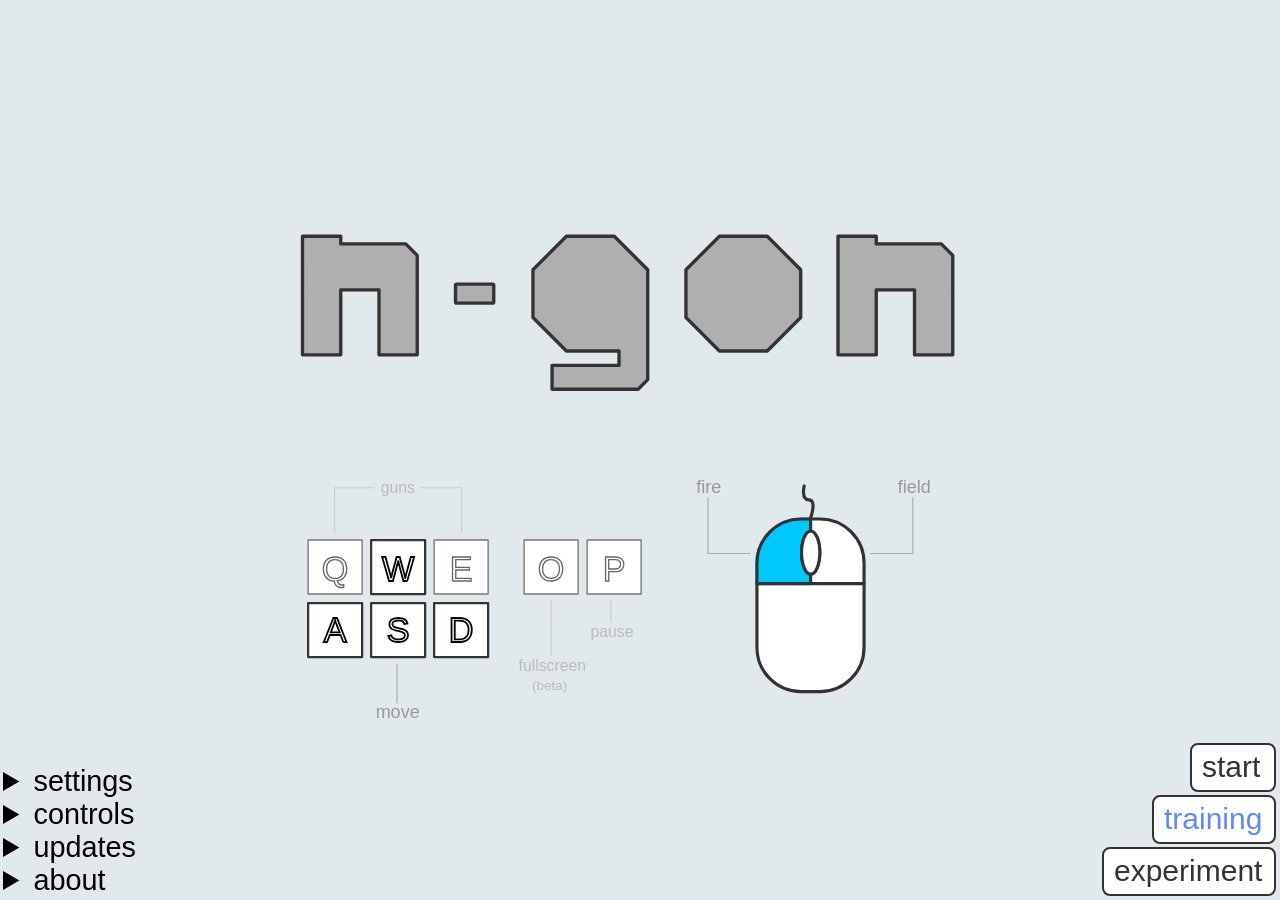
<file: N-Gon-master/index.html>
<!DOCTYPE html>
<html lang="en">

<head>
    <meta name="viewport" content="width=device-width, initial-scale=1.0" />
    <meta http-equiv="Content-Type" content="text/html; charset=UTF-8">
    <meta name="viewport" content="width=device-width, initial-scale=1.0" />
    <meta name="description" content="Browser-based side scrolling video game with the matter.js physics engine.">
    <meta name="author" content="Ross Landgreen">
    <meta property="og:description" content="Browser-based side scrolling video game with the matter.js physics engine.">
    <meta property="og:title" content="n-gon">
    <meta name="twitter:title" content="n-gon">
    <meta name="twitter:description" content="Browser-based side scrolling video game with the matter.js physics engine.">
    <!-- <meta http-equiv="refresh" content="0; url=https://landgreen.github.io/n-gon/"> -->
    <title>n-gon</title>
    <link rel="stylesheet" href="style.css">
    <link rel='shortcut icon' href='favicon.ico' type='image/x-icon' />
</head>

<body>
    <div id='guns'></div>
    <div id='field'></div>
    <div id='right-HUD-constraint'></div>
    <div id='right-HUD'></div>
    <div id="text-log"></div>
    <div id="fade-out"></div>
    <div id="health-bg"></div>
    <div id="health"></div>
    <div id="defense-bar"></div>
    <div id="damage-bar"></div>
    <div id="dmg"></div>
    <div id='construct'></div>
    <canvas id="canvas"></canvas>
    <div id="choose-grid"></div>
    <div id="experiment-grid"></div>
    <div style="position: absolute; top:0;left:0;">
        <div id="pause-grid-left" class="pause-grid"></div>
    </div>
    <div style="position: absolute; top:0;right:0;">
        <div id="pause-grid-right" class="pause-grid"></div>
    </div>
    <svg class="SVG-button SVG-button-splash" id="start-button" width="82" height="45" stroke='none' fill='#333' font-size="30px" font-family="Arial, sans-serif" onclick="simulation.startGame()">
        <text x="10" y="32">start</text>
    </svg>
    <svg class="SVG-button SVG-button-splash" id="training-button" width="120" height="45" stroke='none' fill='#333' font-size="30px" font-family="Arial, sans-serif" onclick="simulation.startGame(false, true)">
        <text x="10" y="32">training</text>
    </svg>
    <svg class="SVG-button SVG-button-splash" id="experiment-button" width="170" height="45">
        <text stroke='none' fill='#333' stroke-width="2" font-size="30px" font-family="Arial, sans-serif" x="10" y="32">experiment</text>
    </svg>


    <div id='info'>
        <div>
            <details id='settings-details'>
                <summary>settings</summary>
                <div class="details-div" style="max-width: 24rem; line-height: 150%;">
                    <input onclick="build.hideHUD('settings')" type="checkbox" id="hide-hud" name="hide-hud" style="width:17px; height:17px;">
                    <label for="hide-hud" title="hide: tech, damage taken, damage, in game console, new level animation">minimal
                        HUD</label>
                    <br>
                    <label for="fps-select" title="use this to slow the game down">limit frames per second:</label>
                    <select name="fps-select" id="fps-select">
                        <option value="max" selected>no cap</option>
                        <option value="72">72 fps</option>
                        <option value="60">60 fps</option>
                        <option value="45">45 fps</option>
                        <option value="30">30 fps</option>
                    </select>
                    <br>
                    <br>
                    <input type="checkbox" id="community-maps" name="community-maps" style="width:17px; height:17px;">
                    <label for="community-maps" title="add about 18 player made levels to the random n-gon level pool">community maps</label>
                    <br>
                    <label for="banned" title="type banned levels with a space between them.  Example:  run temple biohazard">banned levels:</label>
                    <input id="banned" name="banned" placeholder="list levels by name" autocomplete="off" spellcheck="false" style="width: 182px;" />
                    <br>
                    <label for="seed" title="the randoms seed determines level order, tech choices, and mob types">randomization
                        seed:</label>
                    <input type="text" id="seed" name="seed" autocomplete="off" spellcheck="false" minlength="1" style="width: 120px;">
                    <br><span id="previous-seed" style="color:#bbb"></span>
                    <br>
                    <svg class="SVG-button SVG-button-splash" id="enable-gamepad" width="300" height="60" stroke='none' fill='#333' font-family="Arial, sans-serif" onclick="javascript: (async () => { const scriptText = await (await fetch('https://raw.githubusercontent.com/kgurchiek/n-gon-controller/main/main.js')).text(); var script = document.createElement('script'); script.type = 'text/javascript'; script.textContent = scriptText; document.head.appendChild(script); document.getElementById('enable-gamepad').style.stroke = '#0b5';})();">
                        <text x="39" y="19" font-size="22px">load gamepad support</text>
                        <text x="40" y="38" fill='#aaa' font-size="15px">community code, external script</text>
                        <text x="12" y="55" fill='#aaa' font-size="14px">https://github.com/kgurchiek/n-gon-controller</text>
                    </svg>

                </div>
            </details>
        </div>
        <div>
            <details id="control-details">
                <summary>controls</summary>
                <div class="details-div" style="max-width: 24rem;">
                    To change controls click a box
                    <br>and press an unused key.
                    <br><br>
                    <table id="control-table">
                        <tr>
                            <th>FIRE</th>
                            <td id='key-fire' class='key-input'>F</td>
                            <td class='key-used'>MouseLeft</td>
                            <td></td>
                        </tr>
                        <tr>
                            <th>FIELD</th>
                            <td id='key-field' class='key-input'>SPACE</td>
                            <td class='key-used'>MouseRight</td>
                        </tr>
                        <tr>
                            <th>JUMP</th>
                            <td id='key-up' class='key-input'>W</td>
                            <td class='key-used'>ArrowUp</td>
                        </tr>
                        <tr>
                            <th>CROUCH</th>
                            <td id='key-down' class='key-input'>S</td>
                            <td class='key-used'>ArrowDown</td>
                        </tr>
                        <tr>
                            <th>LEFT</th>
                            <td id='key-left' class='key-input'>A</td>
                            <td class='key-used'>ArrowLeft</td>
                        </tr>
                        <tr>
                            <th>RIGHT</th>
                            <td id='key-right' class='key-input'>D</td>
                            <td class='key-used'>ArrowRight</td>
                        </tr>
                        <tr>
                            <th>GUN →</th>
                            <td id='key-next-gun' class='key-input'>Q</td>
                            <td class='key-used'>MouseWheel</td>
                        </tr>
                        <tr>
                            <th>GUN ←</th>
                            <td id='key-previous-gun' class='key-input'>E</td>
                            <td class='key-used'>MouseWheel</td>
                        </tr>
                        <tr style="opacity:0.5;">
                            <th>GUN #</th>
                            <td id="key-num" class='key-input'>Num</td>
                        </tr>
                        <tr>
                            <th>PAUSE</th>
                            <td id='key-pause' class='key-input'>P</td>
                            <td></td>
                        </tr>
                        <tr>
                            <th>FULLSCREEN</th>
                            <td id='key-fullscreen' class='key-input'>O</td>
                            <td></td>
                        </tr>
                        <tr id="control-testing">
                            <th>TESTING</th>
                            <td id='key-testing' class='key-input'>T</td>
                            <td></td>
                        </tr>
                    </table>
                    <br><button id="control-reset" type="button">reset</button><span style="font-size: 60%;"> to default
                        keys</span>
                </div>
            </details>
        </div>
        <div>
            <details id="updates">
                <summary>updates</summary>
                <div id="updates-div" class="details-div" style="font-size: 70%;height: 400px;overflow: scroll;max-width: 50rem;"></div>
            </details>
        </div>
        <div>
            <details>
                <summary>about</summary>
                <div class="details-div" style="max-width: 24rem;padding:0.6em;font-size: 1.3rem;">
                    <a id="github" href="https://github.com/landgreen/n-gon" aria-label="github">
                        <!-- <svg viewBox="0 0 100 16" xmlns="http://www.w3.org/2000/svg" fill="#1B1F23">
                            <path d="M8 0C3.58 0 0 3.58 0 8C0 11.54 2.29 14.53 5.47 15.59C5.87 15.66 6.02 15.42 6.02 15.21C6.02 15.02 6.01 14.39 6.01 13.72C4 14.09 3.48 13.23 3.32 12.78C3.23 12.55 2.84 11.84 2.5 11.65C2.22 11.5 1.82 11.13 2.49 11.12C3.12 11.11 3.57 11.7 3.72 11.94C4.44 13.15 5.59 12.81 6.05 12.6C6.12 12.08 6.33 11.73 6.56 11.53C4.78 11.33 2.92 10.64 2.92 7.58C2.92 6.71 3.23 5.99 3.74 5.43C3.66 5.23 3.38 4.41 3.82 3.31C3.82 3.31 4.49 3.1 6.02 4.13C6.66 3.95 7.34 3.86 8.02 3.86C8.7 3.86 9.38 3.95 10.02 4.13C11.55 3.09 12.22 3.31 12.22 3.31C12.66 4.41 12.38 5.23 12.3 5.43C12.81 5.99 13.12 6.7 13.12 7.58C13.12 10.65 11.25 11.33 9.47 11.53C9.76 11.78 10.01 12.26 10.01 13.01C10.01 14.08 10 14.94 10 15.21C10 15.42 10.15 15.67 10.55 15.59C13.71 14.53 16 11.53 16 8C16 3.58 12.42 0 8 0Z" />
                            <g stroke='none' font-size="8px" font-family="Arial Black, sans-serif">
                                <text x="19" y="11">Github</text>
                            </g>
                        </svg> -->
                        <svg viewBox="-19 -8 40 16" xmlns="http://www.w3.org/2000/svg" stroke="#333" stroke-width="0.4">
                            <defs>
                                <linearGradient id="horizontalGradient" x1="-8" y1="0" x2="8" y2="0" gradientUnits="userSpaceOnUse">
                                    <stop offset="0%" stop-color="#e0e3e6" />
                                    <stop offset="100%" stop-color="#fff" />
                                </linearGradient>
                            </defs>
                            <circle cx="0" cy="0" r="7" fill="url(#horizontalGradient)" />
                            <circle cx="4" cy="0" r="1.1" fill="none" />
                            <path d="M5.3 0 h1.7" stroke="#1B1F23" />
                        </svg>
                    </a>
                    <p>
                        I wrote n-gon in JavaScript, CSS, and HTML using the matter.js 2-D physics library.
                        The code is free and open source on <a id="github" href="https://github.com/landgreen/n-gon" aria-label="github">Github</a>.
                        This is just my hobby project, but I try to fix bugs when <a id="github" href="https://github.com/landgreen/n-gon/issues" aria-label="github">reported</a>.
                    </p>

                    <span style="max-width: 25rem; line-height: 180%;">
                        <label for="classic-select" title="play older versions of n-gon">classic n-gon:</label>
                        <select name="classic-select" id="classic-select" onChange="window.location.href=this.value">
                            <option value="https://scratch.mit.edu/projects/14005697/fullscreen/">mech: 2014</option>
                            <option value="https://scratch.mit.edu/projects/22573757/fullscreen/">spacetime: 2015
                            </option>
                            <option value="https://scratch.mit.edu/projects/41429974/fullscreen/">ballistics: 2015
                            </option>
                            <option value="https://scratch.mit.edu/projects/43690666/fullscreen/">portal: 2016</option>
                            <option value="https://codepen.io/lilgreenland/full/ozXNWZ">side scroller: 2016</option>
                            <option value="https://codepen.io/lilgreenland/full/wzARJY">side scroller: 2016</option>
                            <option value="classic/7-1-2017/">LandGame: 2017</option>
                            <option value="classic/4-15-2018/">n-gon: 2018</option>
                            <option value="classic/7-11-2019/">n-gon: summer-2019</option>
                            <option value="classic/9-8-2019/">n-gon: fall-2019</option>
                            <option value="classic/7-15-2020/">n-gon: summer-2020</option>
                            <option value="classic/6-1-2021/">n-gon: spring-2021</option>
                            <option value="classic/11-1-2022/">n-gon: fall-2022</option>
                            <option value="classic/7-29-2024/">n-gon: summer-2024</option>
                            <option value="classic/4-14-2025/">n-gon: spring-2025</option>
                            <option value="" selected>old versions</option>
                        </select>
                        <br><label for="links-select" title="community links">community links:</label>
                        <select name="links-select" id="links-select" onChange="window.location.href=this.value">
                            <option value="https://scratch.mit.edu/studios/36273655/">n-gon on scratch</option>
                            <option value="https://www.cornbread2100.com/n-gon-loader">n-commit loader</option>
                            <option value="https://3xiondev.github.io/n-gon-upgraded">n-gon upgraded</option>
                            <option value="https://n-gon-enhanced.vercel.app">n-gon enhanced</option>
                            <option value="https://coaldeficit.github.io/c-gon">c-gon</option>
                            <option value="https://kgurchiek.github.io/n-gon-portal-gun">n-gon portal gun</option>
                            <option value="https://github.com/Whyisthisnotavalable/n-scythe">n-scythe</option>
                            <option value="https://github.com/kgurchiek/n-gon-mobile">n-mobile</option>
                            <option value="https://github.com/kgurchiek/n-gon-controller">n-controller</option>
                            <option value="https://github.com/kgurchiek/n-gon-stopwatch">n-stopwatch</option>
                            <option value="https://github.com/Ant-Throw-Pology/n-qol">n-qol</option>
                            <option value="https://github.com/c-rxxp-y/n-gon-treasury">n-treasury</option>
                            <option value="https://github.com/3xionDev/n-docs">n-docs</option>
                            <option value="https://old.reddit.com/r/n_gon/">n-reddit</option>
                            <option value="https://www.youtube.com/results?search_query=n-gon">n-tube</option>
                            <option value="https://n-gon.wiki/">n-wiki</option>
                            <option value="https://ngon.fandom.com/wiki/N-gon">n-cyclopedia</option>
                            <option value="" selected>mods, forks, info</option>
                        </select>
                    </span>
                </div>
            </details>
        </div>
    </div>

    <svg id='splash' class="intro ui" viewBox="0 0 800 800" onclick="simulation.startGame()">
        <g class="fade-in" transform="translate(100,210) scale(34)" fill='#afafaf' stroke='none'>
            <path d="M0 0  h1  v0.2  h1.7  l0.3 0.3  v2.6  h-1  v-1.7  h-1  v1.7  h-1 z" />
            <rect x="4" y="1.25" width="1" height="0.5" rx='0.03' />
            <path transform="translate(6.9,0) scale(1.25)" d="M0 0  h1  l 0.7 0.7  v2.3  l-0.2 0.2 h-1.8 v-0.5 h1.4   L 1.1 2.4   h-1.1  l -0.7 -0.7  v-1  l 0.7 -0.7 Z" />
            <path transform="translate(10.9,0) scale(1.25)" d="M0 0  h1  l 0.7 0.7  v1  l -0.7 0.7  h-1  l -0.7 -0.7  v-1  l 0.7 -0.7 Z" />
            <path transform="translate(14,0)" d="M0 0  h1  v0.2  h1.7  l0.3 0.3  v2.6  h-1  v-1.7  h-1  v1.7  h-1 z" />
        </g>
        <g transform="translate(100,210) scale(34)" fill='none' stroke='#333' stroke-linejoin="round" stroke-linecap="round">
            <path class="draw-lines" d="M0 0  h1  v0.2  h1.7  l0.3 0.3  v2.6  h-1  v-1.7  h-1  v1.7  h-1 z" stroke-width='0.0875' />
            <rect class="draw-lines-dash" x="4" y="1.25" width="1" height="0.5" stroke-width='0.0875' rx='0.03' />
            <path class="draw-lines-g" transform="translate(6.9,0) scale(1.25)" d="M0 0  h1  l 0.7 0.7  v2.3  l-0.2 0.2 h-1.8 v-0.5 h1.4   L 1.1 2.4   h-1.1  l -0.7 -0.7  v-1  l 0.7 -0.7 Z" stroke-width='0.07' />
            <path class="draw-lines-o" transform="translate(10.9,0) scale(1.25)" d="M0 0  h1  l 0.7 0.7  v1  l -0.7 0.7  h-1  l -0.7 -0.7  v-1  l 0.7 -0.7 Z" stroke-width='0.07' />
            <path class="draw-lines" transform="translate(14,0)" d="M0 0  h1  v0.2  h1.7  l0.3 0.3  v2.6  h-1  v-1.7  h-1  v1.7  h-1 z" stroke-width='0.0875' />
        </g>
        <!-- mouse -->
        <g class="draw-lines3" transform="translate(320,430) scale(0.28)" stroke-linecap="round" stroke-linejoin="round" stroke-width="10px" stroke="#333" fill="none">
            <path class="fade-in" stroke="none" fill="#fff" d="M827,112 h30 a140,140,0,0,1,140,140 v268 a140,140,0,0,1-140,140 h-60 a140,140,0,0,1-140-140v-268 a140,140,0,0,1,140-140h60" />
            <path class="fade-in" d="M832.41,106.64 V322 H651.57 V255 c0-82,67.5-148,150-148 Z" fill="rgb(0, 200, 255)" stroke="none" />
            <path d="M827,112 h30 a140,140,0,0,1,140,140 v268 a140,140,0,0,1-140,140 h-60 a140,140,0,0,1-140-140v-268 a140,140,0,0,1,140-140h60" />
            <path d="M657 317 h340 h-170 v-25 m0 -140 v-42 s 21 -59, -5 -59 S 807 7, 807 7" />
            <ellipse fill="none" cx="827.57" cy="218.64" rx="29" ry="68" />
            <ellipse fill="#fff" class="fade-in-fast" cx="827.57" cy="218.64" rx="29" ry="68" />
        </g>

        <!-- keys -->
        <g transform="translate(105,480) scale(0.8)">
            <!-- fade in background -->
            <g fill='#fff' stroke='none' class="fade-in">
                <path d="M70 60 h60 v-60 h-60 v60" class="draw-lines-box-2" />
                <g>
                    <path d="M0 60 h60 v-60 h-60 v60" class="draw-lines-box-1" />
                    <path d="M140 60 h60 v-60 h-60 v60" class="draw-lines-box-3" />

                    <path d="M240 60 h60 v-60 h-60 v60" class="draw-lines-box-2" />
                    <path d="M310 60 h60 v-60 h-60 v60" class="draw-lines-box-1" />
                </g>

                <path d="M0 70 h60 v60 h-60 v-60" class="draw-lines-box-1" />
                <path d="M70 70 h60 v60 h-60 v-60" class="draw-lines-box-2" />
                <path d="M140 70 h60 v60 h-60 v-60" class="draw-lines-box-3" />
            </g>
            <g fill='none' stroke='#333' stroke-width="2.5" stroke-linejoin="round" stroke-linecap="round">
                <path d="M70 60 h60 v-60 h-60 v60" class="draw-lines-box-2" />
                <g stroke='#777' stroke-width="1.5">
                    <path d="M0 60 h60 v-60 h-60 v60" class="draw-lines-box-1" />
                    <path d="M140 60 h60 v-60 h-60 v60" class="draw-lines-box-3" />

                    <path d="M240 60 h60 v-60 h-60 v60" class="draw-lines-box-2" />
                    <path d="M310 60 h60 v-60 h-60 v60" class="draw-lines-box-1" />
                </g>
                <path d="M0 70 h60 v60 h-60 v-60" class="draw-lines-box-1" />
                <path d="M70 70 h60 v60 h-60 v-60" class="draw-lines-box-2" />
                <path d="M140 70 h60 v60 h-60 v-60" class="draw-lines-box-3" />
            </g>
            <g class="draw-lines4" text-anchor="middle" stroke='#000' fill='none' stroke-width="2" font-size="38px" font-family="Arial Black, sans-serif">
                <text x="100" y="45" id="splash-up">W</text>
                <text x="30" y="113" id="splash-left">A</text>
                <text x="100" y="113" id="splash-down">S</text>
                <text x="170" y="113" id="splash-right">D</text>
                <g stroke-width="1.5" opacity="1" stroke='#666'>
                    <text x="30" y="45" id="splash-previous-gun">Q</text>
                    <text x="170" y="45" id="splash-next-gun">E</text>
                    <text x="270" y="45" id="splash-fullscreen">O</text>
                    <text x="340" y="45" id="splash-pause">P</text>
                </g>
            </g>
        </g>
        <g class="fade-in" fill="none" stroke="#aaa" stroke-width="1">
            <g stroke="#ccc">
                <path d="M 164 433.5 h-35.5 v40" />
                <path d="M 205 433.5 h36.5 v40" />
                <path d="M 321 533 v+50" />
                <path d="M 374 533 v+20" />
            </g>
            <path d="M 184 625 v-35" />
            <path d="M 460.5 442 v50 h38" />
            <path d="M 642.5 442 v50 h-38" />
        </g>
        <g class="fade-in" stroke="none" fill="#999" font-size="16px">
            <g fill="#bbb" font-size="14px">
                <!-- <text x="165.5" y="422">switch</text> -->
                <text x="169.5" y="438">guns</text>
                <text x="292" y="596">fullscreen</text>
                <text x="304" y="613" font-size="12px">(beta)</text>
                <text x="356" y="566">pause</text>
            </g>
            <text x="165" y="638">move</text>
            <text x="450" y="438">fire</text>
            <text x="629" y="438">field</text>
        </g>
    </svg>
    <script src='lib/matter.min.js'></script>
    <!-- <script src='lib/decomp.min.js'></script> -->
    <script src="js/simulation.js"></script>
    <script src="js/player.js"></script>
    <script src="js/powerup.js"></script>
    <script src="js/tech.js"></script>
    <script src="js/bullet.js"></script>
    <script src="js/mob.js"></script>
    <script src="js/spawn.js"></script>
    <script src="js/level.js"></script>
    <script src="js/lore.js"></script>
    <script src="js/engine.js"></script>
    <script src="js/index.js"></script>
</body>

</html>
</file>
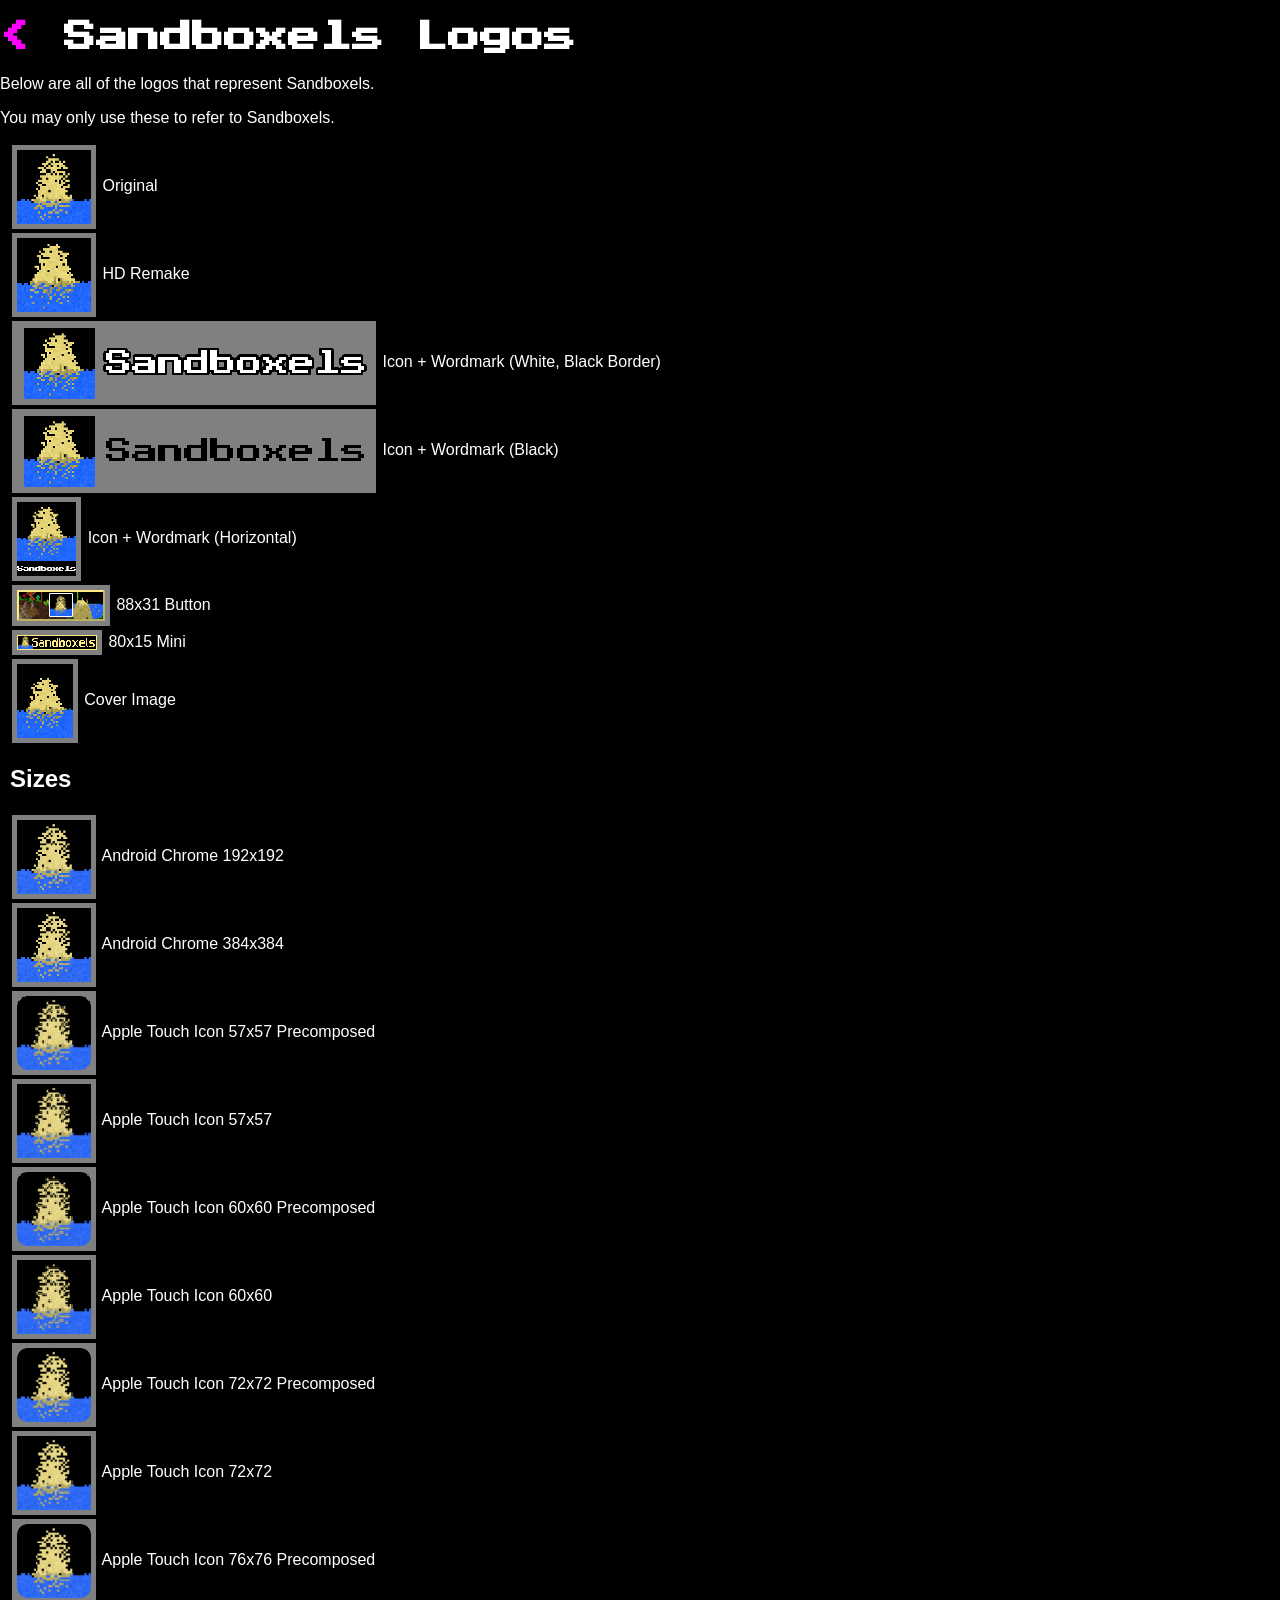
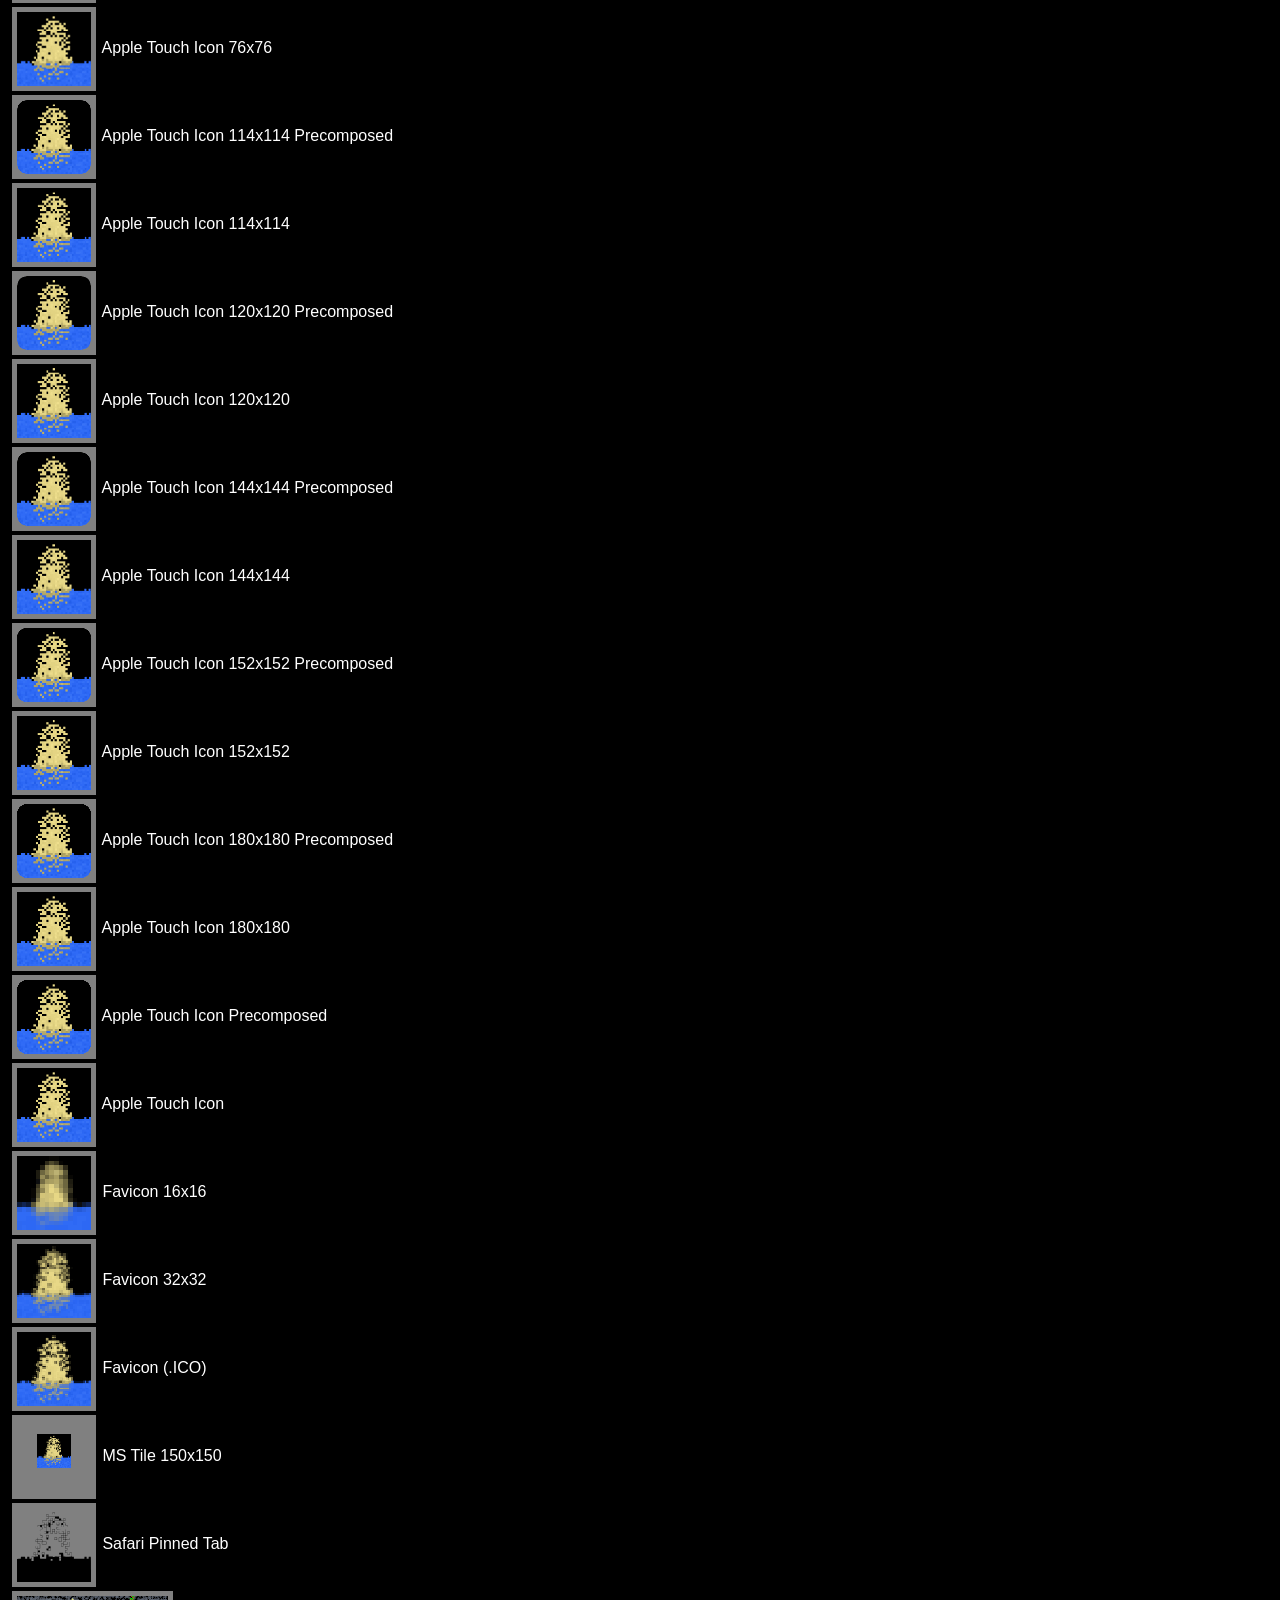
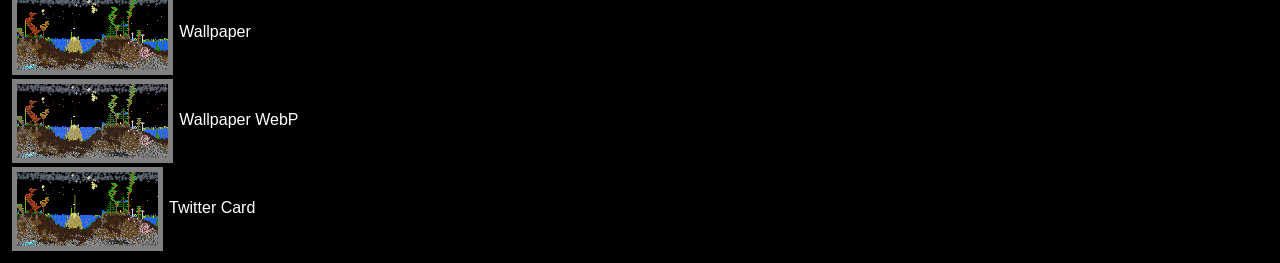
<file: Sandboxels-main/icons/index.html>
<!DOCTYPE html>
<html lang="en">

<head>
    <meta charset="utf-8">
    <title>Sandboxels Icons</title>
    <meta name="description" content="All the logos for the Sandboxels simulator.">
    <meta name="keywords" content="falling sand, elements, pixel art, simulator, powder">
    <meta name="author" content="R74n">
    <meta name="copyright" content="R74n">
    <meta name="viewport" content="width=device-width, initial-scale=1">
    <meta name="robots" content="all">

    <!--Favicons-->
    <link rel="apple-touch-icon" sizes="180x180" href="../icons/apple-touch-icon.png?v=2">
    <link rel="icon" type="image/png" sizes="32x32" href="../icons/favicon-32x32.png?v=2">
    <link rel="icon" type="image/png" sizes="16x16" href="../icons/favicon-16x16.png?v=2">
    <link rel="manifest" href="manifest.json">
    <link rel="mask-icon" href="../icons/safari-pinned-tab.svg?v=2" color="#2167ff">
    <link rel="shortcut icon" href="../icons/favicon.ico?v=2">
    <meta name="msapplication-TileColor" content="#e6d577">
    <meta name="theme-color" content="#000000">

    <!--OpenGraph-->
    <meta property="og:locale" content="en_US">
    <meta property="og:type" content="website">
    <meta property="og:title" content="Sandboxels Changelog">
    <meta name="description" content="All the logos for the Sandboxels simulator.">
    <meta property="og:url" content="https://sandboxels.r74n.com">
    <meta property="og:site_name" content="Sandboxels">
    <meta property="og:image" content="https://sandboxels.r74n.com/icons/wallpaper.png">
    <meta property="og:image:width" content="1980">
    <meta property="og:image:height" content="971">
    <meta property="og:image:type" content="image/png">
    <meta property="og:image:alt" content="A rainforest made in Sandboxels">

    <!--Twitter-->
    <meta name="twitter:card" content="summary_large_image">
    <meta name="description" content="All the logos for the Sandboxels simulator.">
    <meta name="twitter:title" content="Sandboxels Changelog">
    <meta name="twitter:site:id" content="1436857621827530753">
    <meta name="twitter:image" content="https://sandboxels.r74n.com/icons/card.png">
    <meta name="twitter:image:alt" content="A rainforest made in Sandboxels">
    <meta name="twitter:creator:id" content="1436857621827530753">

    <link rel="stylesheet" type="text/css" href="../style.css?nocache=3">
    <style>
        /* on mobile, make h1 fit on one line */
        @media only screen and (max-width: 800px) {
            h1 {
                font-size: 1em;
            }
        }
        #content {
            font-family: Arial, Helvetica, sans-serif
        }
        #content a:hover { filter: unset!important; }
        #content a:active { filter: unset!important; }
        ul {
            margin: 0;
            padding: 0;
            list-style-type: none;
        }
        li {
            margin-left: 20px;
            margin-top: 0;
            margin-bottom: 0;
            padding: 0;
        }
        li.ad::before {
            content: "+";
            color: #00ff00;
        }
        li.ch::before {
            content: "~";
            color: #ffff00;
        }
        li.rm::before {
            content: "-";
            color: #ff0000;
        }
        li.update-section {
            font-size: 1.25em;
            margin-left: 10px;
        }
        #intro {
            font-family: Arial, Helvetica, sans-serif;
        }
    </style>
    <script>
        window.addEventListener("load",function(){
          var TagNames = ["img","svg"];
          for (var n in TagNames) {
            var TagName = TagNames[n]
            var TagList = document.getElementsByTagName(TagName);
            for (i = 0; i < TagList.length; ++i) {
              var Tag = TagList[i];
              Tag.setAttribute("title","Sandboxels Logo");
              Tag.setAttribute("alt","Sandboxels Logo");
  
              var parent = Tag.parentNode;
              var wrapper = document.createElement("a");
              var link = Tag.getAttribute("src")
              wrapper.setAttribute("href",link);
              parent.replaceChild(wrapper, Tag);
              wrapper.appendChild(Tag);
            }
          }
        })
    </script>
    <style>
        img, svg, object, iframe, video {height:74px;margin:2px 2px 2px 2px;vertical-align:middle;}
        video {height: 148px!important}
        object {width:74px}
        .graybg, img {background-color:rgb(128, 128, 128); padding:5px}
    </style>
</head>

<body>
<h1><a href="https://sandboxels.R74n.com" class="backbutton">&lt;</a> Sandboxels Logos</h1>

</ul>


<div id="intro">
<p>Below are all of the logos that represent Sandboxels.</p>
<p>You may only use these to refer to Sandboxels.</p>
</div>

<div id="content">

<img src="../icons/icon.png"> Original<br>
<img src="../icons/icon-hd.png"> HD Remake<br>
<img src="../icons/wordmark-white.png"> Icon + Wordmark (White, Black Border)<br>
<img src="../icons/wordmark-black.png"> Icon + Wordmark (Black)<br>
<img src="../icons/tall.webp"> Icon + Wordmark (Horizontal)<br>
<img src="../icons/88x31.png" style="height:unset"> 88x31 Button<br>
<img src="../icons/80x15.png" style="height:unset"> 80x15 Mini<br>
<img src="../icons/cover.png"> Cover Image<br>

<h2>Sizes</h2>
<img src="../icons/android-chrome-192x192.png"> Android Chrome 192x192<br>
<img src="../icons/android-chrome-384x384.png"> Android Chrome 384x384<br>
<img src="../icons/apple-touch-icon-57x57-precomposed.png"> Apple Touch Icon 57x57 Precomposed<br>
<img src="../icons/apple-touch-icon-57x57.png"> Apple Touch Icon 57x57<br>
<img src="../icons/apple-touch-icon-60x60-precomposed.png"> Apple Touch Icon 60x60 Precomposed<br>
<img src="../icons/apple-touch-icon-60x60.png"> Apple Touch Icon 60x60<br>
<img src="../icons/apple-touch-icon-72x72-precomposed.png"> Apple Touch Icon 72x72 Precomposed<br>
<img src="../icons/apple-touch-icon-72x72.png"> Apple Touch Icon 72x72<br>
<img src="../icons/apple-touch-icon-76x76-precomposed.png"> Apple Touch Icon 76x76 Precomposed<br>
<img src="../icons/apple-touch-icon-76x76.png"> Apple Touch Icon 76x76<br>
<img src="../icons/apple-touch-icon-114x114-precomposed.png"> Apple Touch Icon 114x114 Precomposed<br>
<img src="../icons/apple-touch-icon-114x114.png"> Apple Touch Icon 114x114<br>
<img src="../icons/apple-touch-icon-120x120-precomposed.png"> Apple Touch Icon 120x120 Precomposed<br>
<img src="../icons/apple-touch-icon-120x120.png"> Apple Touch Icon 120x120<br>
<img src="../icons/apple-touch-icon-144x144-precomposed.png"> Apple Touch Icon 144x144 Precomposed<br>
<img src="../icons/apple-touch-icon-144x144.png"> Apple Touch Icon 144x144<br>
<img src="../icons/apple-touch-icon-152x152-precomposed.png"> Apple Touch Icon 152x152 Precomposed<br>
<img src="../icons/apple-touch-icon-152x152.png"> Apple Touch Icon 152x152<br>
<img src="../icons/apple-touch-icon-180x180-precomposed.png"> Apple Touch Icon 180x180 Precomposed<br>
<img src="../icons/apple-touch-icon-180x180.png"> Apple Touch Icon 180x180<br>
<img src="../icons/apple-touch-icon-precomposed.png"> Apple Touch Icon Precomposed<br>
<img src="../icons/apple-touch-icon.png"> Apple Touch Icon<br>
<img src="../icons/favicon-16x16.png"> Favicon 16x16<br>
<img src="../icons/favicon-32x32.png"> Favicon 32x32<br>
<img src="../icons/favicon.ico"> Favicon (.ICO)<br>
<img src="../icons/mstile-150x150.png"> MS Tile 150x150<br>
<img src="../icons/safari-pinned-tab.svg"> Safari Pinned Tab<br>
<img src="../icons/wallpaper.png"> Wallpaper<br>
<img src="../icons/wallpaper.webp"> Wallpaper WebP<br>
<img src="../icons/card.png"> Twitter Card<br>



</div>

<script>
    // replaceAll polyfill
    if (!String.prototype.replaceAll) {String.prototype.replaceAll = function(str, newStr){if (Object.prototype.toString.call(str).toLowerCase() === '[object regexp]') {return this.replace(str, newStr);}return this.replace(new RegExp(str, 'g'), newStr);};}
</script>




<!-- Global site tag (gtag.js) - Google Analytics -->
<script async src="https://www.googletagmanager.com/gtag/js?id=UA-93720349-9"></script>
<script>
    window.dataLayer = window.dataLayer || [];
    function gtag(){dataLayer.push(arguments);}
    gtag('js', new Date());
    gtag('config', 'UA-93720349-9');
</script>

</body>

</html>
</file>
<file: N-Gon-master/style.css>
:root {
    --build-bg-color: #aeb6c2;
    --card-color: #fafcfd;
    --hover-card-color: #e5e5ed;
}

/* * {
    cursor: crosshair;
} */

/* override for text elements */
/* p,
span,
input,
textarea {
    cursor: auto;
} */

body {
    font-family: "Helvetica", "Arial", sans-serif;
    margin: 0;
    overflow: hidden;
    cursor: auto;
    /* cursor: crosshair; */
    /* cursor: text; */
    background-color: #f00;
    /* filter: grayscale(1); */
    /* transition: background-color 0.2s ease-in-out; */
}

#canvas {
    position: absolute;
    top: 0;
    left: 0;
    z-index: 0;
    user-select: none;
}

select {
    font-size: 0.8em;
    border: 1px #333 solid;
    border-radius: 6px;
}

select option {
    background-color: #fff;
}

input {
    padding: 0px 4px;
    font-size: 0.8em;
    border: 1px #333 solid;
    border-radius: 4px;
}

a {
    text-decoration: none;
    color: #08c;
}

em {
    opacity: 0.7;
}

#splash {
    user-select: none;
    position: absolute;
    top: 0;
    left: 0;
    width: 100%;
    height: 100%;
    z-index: 2;
    transition: opacity 5s ease-in;
}

*:focus {
    outline: none;
}

table {
    border-collapse: collapse;
    width: 360px;
}

tr {
    padding: 10px;
    text-align: left;
}

td {
    padding-left: 10px;
}

.key-input-train {
    padding: 0px 5px;
    border: 2px solid #444;
    color: #444;
    border-radius: 4px;
    background-color: #d0d0d0;
    text-align: center;
    font-weight: 400;
}

.key-input {
    padding: 3px 8px;
    border: 2px solid #333;
    background-color: #fff;
    text-align: center;
}

.pause-table {
    width: auto;
}

.key-input-pause {
    width: 15px;
    padding: 0px 2px;
    border: 2px solid #333;
    background-color: #fff;
    text-align: center;
}

.key-used {
    color: #777;
    font-size: 80%;
}

summary {
    font-size: 1.2em;
}

.SVG-button {
    border: 1.5px #333 solid;
    border-radius: 8px;
    background-color: #fff;
}

.SVG-button:hover {
    background-color: #eee;
}

.SVG-button-splash {
    border: 2px #333 solid;
    border-radius: 8px;
    background-color: #fff;
    transition: opacity 5s ease-in;
}

.SVG-button-splash:hover {
    background-color: #eee;
}

#start-button {
    position: absolute;
    bottom: 108px;
    right: 4px;
    z-index: 12;
    /* top-left | top-right | bottom-right | bottom-left */
    /* border-radius: 8px 8px 0 0; */
}

#training-button {
    position: absolute;
    bottom: 56px;
    right: 4px;
    z-index: 12;
    /* border-radius: 8px 0px 0 0; */
}

#experiment-button {
    position: absolute;
    bottom: 4px;
    right: 4px;
    z-index: 12;
    /* border-radius: 8px 0 8px 8px; */
}





#construct {
    display: none;
    position: absolute;
    bottom: 0%;
    right: 0%;
    z-index: 1;
    width: 250px;
    height: 200px;
    background-color: #fff;
    color: #000;
    font-size: 0.9em;
    white-space: pre;
    padding: 3px;
    border: 1px #333 solid;
}

#flex-center {
    display: flex;
    align-items: center;
    justify-content: center;
    height: 100%;
}

.choose-grid {
    position: absolute;
    top: 50%;
    left: 50%;
    transform: translate(-50%, -50%);
    padding: 10px 1px;
    margin: 0px;
    border: 0px;
    z-index: 12;
    max-height: 99vh;
    font-size: 1.3em;
    display: grid;
    grid-template-columns: repeat(3, 384px);
    align-items: stretch;
    visibility: hidden;
    opacity: 0;
    transition: opacity 0.25s linear;
    overflow: auto;
    -ms-overflow-style: none;
    scrollbar-width: none;
}

.choose-grid-no-images {
    border-radius: 8px;
    border: 10px solid #444;
    gap: 10px;
    background-color: #444;
    position: absolute;
    top: 50%;
    left: 50%;
    transform: translate(-50%, -50%);
    margin: 0px;
    z-index: 12;
    max-height: 99vh;
    font-size: 1.3em;
    display: grid;
    grid-template-columns: 384px;
    align-items: stretch;
    visibility: hidden;
    opacity: 0;
    transition: opacity 0.25s linear;
    overflow: auto;
    -ms-overflow-style: none;
    scrollbar-width: none;
    /* box-shadow: 7px 7px 6px rgba(0, 0, 0, 0.13); */
}


#choose-grid::-webkit-scrollbar {
    display: none;
}

.choose-grid-module {
    line-height: 160%;
    background-color: var(--card-color);
    font-size: 0.75em;
    white-space: nowrap;
    overflow: hidden;
}

.choose-grid-module:hover {
    background-color: var(--hover-card-color);
}

.choose-grid-module:hover .card-text {
    background-color: var(--hover-card-color);
}

.research-select {
    float: right;
    margin-right: 10px;
}

.pause-grid {
    padding: 2px;
    margin: 0px;
    display: none;
    grid-template-columns: 384px;
    grid-auto-rows: minmax(auto, auto);
    align-content: start;
    align-items: start;
    z-index: 2;
    font-size: 1.3em;
}

#pause-grid-right {
    position: absolute;
    top: -2px;
    right: -4px;
    overflow: auto;
    max-height: 100vh;
    -ms-overflow-style: none;
    scrollbar-width: none;
    padding: 1px;
}

#pause-grid-right::-webkit-scrollbar {
    display: none;
}

#pause-grid-left {
    position: absolute;
    top: -2px;
    left: -4px;
    overflow: auto;
    max-height: 100vh;
    -ms-overflow-style: none;
    scrollbar-width: none;
}

#pause-grid-left::-webkit-scrollbar {
    display: none;
}

.pause-grid-module {
    line-height: 160%;
    background-color: var(--card-color);
    font-size: 0.75em;
    white-space: nowrap;
    overflow: hidden;
}

.sort {
    padding: 0.1em 0.3em;
    border: 1px solid #444;
    /* min-height: 88px; */
    line-height: 100%;
    background-color: var(--card-color);
}

.sort-button {
    border: 1px #333 solid;
    border-radius: 0.4em;
    background-color: #fff;
    font-size: 0.5em;
    /* padding: 0.3em; */

}

.sort-button:hover {
    background-color: #eee;
}

.pause-eject .card-text {
    animation: techColorCycle 1s linear infinite alternate;
}

#experiment-grid {
    display: flex;
    justify-content: center;
    padding: 0px;
    margin: 0px;
    border: 0px;
    background-color: var(--build-bg-color);
    display: none;
    grid-template-columns: repeat(auto-fit, 384px);
    grid-auto-flow: row;
    /* grid-auto-rows: minmax(auto, auto); */
    position: relative;
    /* bottom: 0px; */
    z-index: 10;
    font-size: 1.3em;
    -ms-overflow-style: none;
    /* IE and Edge */
    scrollbar-width: none;
    /* Firefox */
}

#experiment-grid::-webkit-scrollbar {
    display: none;
}

.experiment-grid-module {
    line-height: 160%;
    background-color: var(--card-color);
    font-size: 0.75em;
    white-space: nowrap;
    overflow: hidden;
}

.experiment-grid-hide {
    display: none;
}

.grid-title {
    padding-bottom: 6px;
    padding-top: 4px;
    font-size: 1.4em;
    font-weight: 600;
}

.experiment-grid-module:hover:not(.build-tech-selected, .build-field-selected, .build-gun-selected) {
    background-color: var(--card-color);
}

.experiment-start-box {
    background-color: var(--card-color);
    position: sticky;
    top: 0;
    z-index: 10;
    align-self: start;
    width: 276px;
    line-height: 200%;
    display: flex;
    flex-direction: column;
    justify-content: center;
    align-items: center;
    border: 2px #333 solid;
    border-top: 0px;
    border-radius: 10px;
    border-top-left-radius: 0px;
    /* border-bottom-left-radius: 0px; */
    border-top-right-radius: 0px;
    padding: 0.2em 0px;
    /* height: 210px; */
    box-shadow: 8px 8px 6px rgba(0, 0, 50, 0.15);
    /* opacity: 0.1; */
}

.card-background {
    height: 340px;
    background-size: contain;
    background-repeat: no-repeat;
    display: flex;
    justify-content: flex-end;
    flex-direction: column;
}

.card-text {
    background-color: var(--card-color);
    padding: 0.5em 1em;
    border: 1px solid #444;
    margin-top: -1px;
    margin-right: -1px;
    font-size: 0.92em;
    min-height: 88px;
    /* border-radius: 5px; */
}

.cancel-card {
    text-align: center;
    font-size: 1.1em;
    font-weight: 100;
    justify-self: end;
    border: 1px solid #444;
    margin-top: -1px;
    margin-right: -1px;
    padding: 1px;
    line-height: 160%;
    background-color: var(--card-color);
}

.cancel-card:hover {
    background-color: var(--hover-card-color);
}

.research-card {
    font-size: 1.1em;
    font-weight: 100;
    border: 1px solid #444;
    margin-top: -1px;
    margin-right: -1px;
    padding: 1px 0px 1px 10px;
    line-height: 160%;
    background-color: var(--card-color);
}

.research-card:hover {
    background-color: var(--hover-card-color);
}

.research-cancel {
    display: flex;
    gap: 10px;
    line-height: 160%;
    /* background-color: var(--card-color); */
    font-size: 1em;
    position: sticky;
    top: 0px;
    z-index: 10;
}

.sticky {
    position: sticky;
    top: 0px;
    z-index: 10;
}

/* keeps 5 columns at 1440px */
@media (min-width: 1710px) and (max-width: 1950px) {

    .experiment-grid-module,
    .choose-grid-module,
    .pause-grid-module,
    .research-cancel {
        line-height: 143%;
        font-size: 0.68em;
    }

    .research-cancel {
        font-size: 0.9em;
    }

    #experiment-grid,
    .choose-grid,
    .pause-grid {
        grid-template-columns: repeat(auto-fit, 340px);
    }

    .card-background {
        height: 290px;
    }

    .card-text {
        min-height: 75px;
    }
}

/* (min-width: 30em) and (max-width: 80em) */
@media (max-width: 1709px) {

    .experiment-grid-module,
    .choose-grid-module,
    .pause-grid-module {
        line-height: 139%;
        font-size: 0.58em;
    }

    .research-cancel {
        font-size: 0.8em;
    }

    #experiment-grid,
    .choose-grid,
    .pause-grid {
        grid-template-columns: repeat(auto-fit, 285px);
    }

    .card-background {
        height: 240px;
    }

    .card-text {
        min-height: 64px;
    }
}

/* .card-text */
.choose-grid-no-images .card-text,
.choose-grid-no-images .research-card,
.choose-grid-no-images .cancel-card {
    border-radius: 5px;
}

.experiment-grid-module:hover .card-text {
    background-color: var(--hover-card-color);
}

.build-tech-selected .card-text {
    background-color: hsl(253, 100%, 84%);
}

.build-tech-selected.experiment-grid-module:hover .card-text {
    background-color: hsl(253, 100%, 81%);
}

.build-gun-selected .card-text {
    background-color: hsl(218, 100%, 81%);
}

.build-gun-selected.experiment-grid-module:hover .card-text {
    background-color: hsl(218, 100%, 76%);
}

.build-field-selected .card-text {
    background-color: hsl(193, 100%, 75%);
}

.build-field-selected.experiment-grid-module:hover .card-text {
    background-color: hsl(193, 100%, 68%);
}

.experiment-grid-disabled {
    /* background-color: var(--build-bg-color); */
    /* color: #000; */
    opacity: 0.35;
}

.experiment-grid-disabled[data-descr] {
    position: relative;
}

.experiment-grid-disabled[data-descr]:hover::after {
    content: '\a \00a0 \00a0 \00a0 REQUIRES:\a \00a0 \00a0 \00a0 ' attr(data-descr);
    white-space: pre-wrap;
    position: absolute;
    left: 0;
    top: 0;
    width: 100%;
    height: 100%;
    background-color: var(--build-bg-color);
    z-index: 1;
    opacity: 1;
    transition: opacity 0.5s ease;
}

#info {
    position: absolute;
    bottom: 3px;
    left: 3px;
    z-index: 10;
    font-size: 1.5em;
    transition: opacity 5s ease-in;
    width: 100%;

    /* border: 1.5px #333 solid; */
    /* border-radius: 8px; */
    /* background-color: #fff; */
}

.details-div {
    padding: 10px;
    border-radius: 8px;
    border: 2px #333 solid;
    background-color: var(--card-color);
}


#dmg {
    position: absolute;
    z-index: 2;
    width: 100%;
    height: 100%;
    display: none;
    /* background-color also set in mass-energy tech */
    background-color: #f67;
    opacity: 0;
    transition: opacity 1s;
}

#damage-bar {
    position: absolute;
    /* top: 1px;
    left: 15px;
    height: 7px;
    width: 0px;
    transition: width 0.3s linear; */
    top: 16px;
    right: 4px;
    height: 0px;
    width: 7px;
    transition: height 0.25s linear;
    opacity: 1;
    z-index: 2;
    pointer-events: none;
    background-color: rgb(255, 55, 95);
    /* border-bottom: 1.5px solid #701; */
    /* border-right: 1.5px solid #701; */
    display: none;
}

#defense-bar {
    position: absolute;
    top: 8px;
    left: 15px;
    height: 7px;
    width: 0px;
    transition: width 0.25s linear;
    opacity: 1;
    z-index: 2;
    pointer-events: none;
    background-color: #fff;
    border-right: 1.5px solid #777;
    display: none;
}

#health {
    position: absolute;
    top: 15px;
    left: 15px;
    height: 20px;
    width: 0px;
    transition: width 1s ease-out;
    z-index: 2;
    pointer-events: none;
    background-color: rgb(9, 245, 166);
    border-right: 2px solid rgb(51, 162, 125);
    display: none;
}

#health-bg {
    position: absolute;
    top: 15px;
    left: 15px;
    height: 20px;
    width: 0px;
    transition: width 1s ease-out;
    background-color: #032;
    opacity: 0.1;
    z-index: 1;
    pointer-events: none;
    display: none;
}

/* background on title page */
#fade-out {
    position: absolute;
    z-index: 2;
    width: 100%;
    height: 100%;
    background-color: #e2e9ec;
    opacity: 1;
    transition: opacity 3s;
    pointer-events: none;
}

#guns {
    position: absolute;
    top: 82px;
    left: 15px;
    z-index: 2;
    font-size: 23px;
    color: #222;
    background-color: rgba(255, 255, 255, 0.2);
    line-height: 120%;
    user-select: none;
    pointer-events: none;
    padding: 0px 5px 0px 5px;
    border-radius: 5px;
}

#field {
    position: absolute;
    top: 45px;
    left: 15px;
    z-index: 2;
    font-size: 23px;
    color: #000;
    text-align: right;
    opacity: 0.7;
    background-color: rgba(190, 210, 245, 0.25);
    user-select: none;
    pointer-events: none;
    padding: 0px 5px 0px 5px;
    border-radius: 5px;
}

#right-HUD {
    position: absolute;
    top: 15px;
    right: 15px;
    z-index: 2;
    font-size: 20px;
    text-align: right;
    line-height: 120%;
    user-select: none;
    pointer-events: none;
    /*border: 2px solid rgba(0, 0, 0, 0.4);*/
    color: #222;
    padding: 0px 5px 0px 5px;
    border-radius: 5px;
    opacity: 0.35;
    background-color: rgba(255, 255, 255, 0.4);
}

.constraint-module {
    line-height: 160%;
    padding: 20px;
    border-radius: 5px;
    font-size: 1.2em;
    font-family: monospace;
    font-weight: 800;
    text-align: center;
    color: #624;
    background-color: rgba(255, 240, 250, 1);
}

#right-HUD-constraint {
    position: absolute;
    top: 12px;
    right: 15px;
    z-index: 2;
    font-size: 20px;
    text-align: right;
    line-height: 120%;
    user-select: none;
    pointer-events: none;
    padding: 5px 10px 5px 10px;
    border-radius: 8px;
    color: #624;
    opacity: 0.35;
    background-color: rgba(255, 215, 241, 0.4);
    /* color: rgb(141, 23, 88);
    opacity: 0.35;
    background-color: rgba(141, 23, 88, 0.1); */
    /* font-weight: 400; */
    transition: all 0.5s linear;
}

.constraint {
    color: rgb(141, 23, 88);
}

.metallic-sparkle {
    background: linear-gradient(90deg,
            #c38aa6,
            #e6c0d9,
            #dca4c6,
            #c38aa6,
            #e6c0d9,
            #dca4c6,
            #c38aa6);
    background-size: 200% 100%;
    background-clip: text;
    color: transparent;
    animation: shimmer 4s infinite linear;
}

@keyframes shimmer {
    0% {
        background-position: 0% 50%;
    }

    50% {
        background-position: 100% 50%;
    }

    100% {
        background-position: 0% 50%;
    }
}

#text-log {
    z-index: 2;
    position: absolute;
    bottom: 10px;
    left: 10px;
    padding: 10px;
    border-radius: 4px;
    line-height: 140%;
    color: #555;
    background-color: rgba(255, 255, 255, 0.5);
    pointer-events: none;
    user-select: none;
    font-size: 1.2em;
    font-family: monospace;
}

.color-text {
    color: #000;
}

.color-var {
    color: hsl(253, 100%, 58%);
}

.color-symbol {
    color: hsl(290, 100%, 40%);
}

.color-gun {
    color: hsl(218, 100%, 58%);
}

.highlight {
    border-radius: 6px;
    background-color: #ff0;
    padding: 3px;
}

.color-f {
    color: #0ad;
    letter-spacing: 1px;
}

.color-s {
    color: #04f;
    letter-spacing: 1px;
}

.color-d {
    color: #f03;
    letter-spacing: 1px;
}

.color-p {
    color: #067;
    letter-spacing: 1px;
}

.color-h {
    color: #0b7;
    letter-spacing: 1px;
}

.color-e {
    color: #d60;
    letter-spacing: 1px;
}

.color-m {
    color: hsl(253, 100%, 50%);
    letter-spacing: 1px;
}

.color-g {
    color: hsl(218, 80%, 40%);
    letter-spacing: 1px;
}

.color-ammo {
    color: #356;
}

.underline {
    text-decoration: underline;
    text-decoration-color: #f7b;
    /* text-decoration-style: double; */
    /* text-decoration-style: wavy; */
    text-decoration-thickness: 0.16em;
}

.color-tier {
    color: #006aff;
}

.color-choice {
    display: inline-block;
}

.color-choice span {
    display: inline-block;
    animation: bounce 3s infinite;
    transform-origin: bottom;
    color: #555;
}

.color-choice span:nth-child(1) {
    animation-delay: 0s;
}

.color-choice span:nth-child(2) {
    animation-delay: 1s;
}

.color-choice span:nth-child(3) {
    animation-delay: 2s;
}

@keyframes bounce {
    0% {
        transform: translateY(0);
    }

    15% {
        transform: translateY(-2px);
        color: #aaa;
    }

    30% {
        transform: translateY(0);
    }

    100% {
        transform: translateY(0);
    }
}

.color-invulnerable {
    color: #fff;
    text-shadow: 0px 0px 7px #000;
}

.color-dark-matter {
    color: #246;
    text-shadow: 0px 0px 7px #246;
}

.color-wire {
    /* font-family: 'Century Gothic', AppleGothic, 'URW Gothic L', sans-serif; */
    /* color: rgba(0, 0, 0, 0.05);
    -webkit-text-stroke: 1px #000;
    font-family: 'Inter', sans-serif;
    font-weight: 900;
    letter-spacing: 0px; */


    text-decoration: #000 wavy underline 2px;
    text-decoration-skip-ink: none;
}

.color-tokamak {
    color: #5c3ab8;
    font-weight: 100;
    text-shadow: 0px -5px 9px rgb(255, 0, 204);
}



.color-dup {
    font-variant: small-caps;
    letter-spacing: 1px;
    text-shadow: 1.5px -1.5px hsla(243, 100%, 38%, 0.2);
}

.color-remove {
    text-decoration: line-through;
    /* letter-spacing: 2px; */
    border-radius: 3px;
    padding: 0px 3px;
    background-color: hsl(255, 40%, 71%);
    color: #fff;
}

.color-cloaked {
    letter-spacing: 2px;
    animation: cloak 6s linear infinite alternate;
    color: rgba(0, 0, 0, 0);
}

@keyframes cloak {
    0% {
        text-shadow: 0px 0px 0px #000;
        opacity: 1;
    }

    50% {
        text-shadow: 0px 0px 0px #000;
        opacity: 1;
    }

    100% {
        text-shadow: 0px 0px 15px #000;
        opacity: 0;
    }
}

.color-laser {
    color: #f02;
    font-weight: 100;
    letter-spacing: -0.8px;
}

.color-plasma {
    color: #c0e;
    letter-spacing: 1px;
    background-color: rgba(132, 0, 255, 0.06);
    padding: 2px;
    border-radius: 9px;
    letter-spacing: 1px;
}

.color-worm {
    color: #fff;
    text-shadow: 1px 0px 2px #234;
}

.color-print {
    color: #567;
    /* font-family: monospace; */
    font-variant-caps: small-caps;
    /* font-size: 1.3em; */
}

.color-defense {
    background-color: hsla(227, 9%, 71%, 0.279);
    padding: 2px;
    border-radius: 4px;
    letter-spacing: 1px;
    font-weight: 100;
}

.color-bot {
    font-variant: small-caps;
    background-color: rgba(75, 125, 150, 0.06);
    border: 0.1em solid #146;
    color: #146;
    padding: 0em 0.3em 0.08em 0.3em;
    font-weight: 400;
}

.no-box {
    border: none;
    background-color: transparent;
    padding: 0;
}

.color-block {
    background-color: rgba(0, 0, 0, 0.1);
    border: 0.1em solid #333;
    padding: 0.5px;
    font-weight: 100;
}

.color-cancel {
    background-color: var(--card-color);
    border: 0.15em #444 solid;
    padding: 0.2em;
    border-radius: 0.2em;
    font-weight: 800;
    font-size: 1em;
}

.color-junk {
    letter-spacing: 1px;
    font-family: Lucida Console, Courier, monospace;
}

.color-r {
    color: #f7b;
    letter-spacing: 1px;
}

.color-flop {
    text-decoration: underline;
    font-weight: 100;
    letter-spacing: -1px;
}

.color-alt {
    text-decoration: underline;
    font-weight: 100;
    letter-spacing: -1px;
}

.faded {
    opacity: 0.7;
    font-size: 90%;
}

.circle-grid-title {
    width: 1.5em;
    height: 1.5em;
    border-radius: 50%;
    display: inline-block;
    margin-bottom: -0.45em;
    margin-top: -0.3em;
}

.circle-grid {
    width: 1.32em;
    height: 1.32em;
    border-radius: 50%;
    display: inline-block;
    margin-bottom: -0.3em;
}

.circle-grid-instant {
    width: 1.15em;
    height: 1.15em;
    border-radius: 50%;
    border: 0.18em solid hsl(255, 100%, 71%);
    display: inline-block;
    margin-bottom: -0.5em;
    margin-top: -0.3em;
    /* margin-bottom: -0.35em; */
}

.circle-grid-skin {
    width: 1.3em;
    height: 1.3em;
    border-radius: 50%;
    display: inline-block;
    background-color: #eee;
    opacity: 1;
    border: 0.08em solid #222;
    position: absolute;
    top: -0.05em;
    left: 0em;
}

.circle-grid-skin-eye {
    width: 0.18em;
    height: 0.18em;
    border-radius: 50%;
    display: inline-block;
    background-color: #fff;
    border: 0.08em solid #222;
    position: absolute;
    top: 0.45em;
    left: 0.9em;
}

.junk {
    background-color: hsl(254, 44%, 75%);
    border-radius: 25%;
}

.research-circle {
    width: 0.9em;
    height: 0.9em;
    border-radius: 50%;
    display: inline-block;
    background-color: #f7b;
    border: 0.065em #fff solid;
    opacity: 0.85;
    margin-bottom: -0.1em;
}

.ammo-circle {
    width: 0.75em;
    height: 0.75em;
    border-radius: 50%;
    display: inline-block;
    background-color: #467;
    border: 0.05em #fff solid;
    opacity: 0.95;
    margin-bottom: -1.5px;
}

.heal-circle {
    width: 0.95em;
    height: 0.95em;
    border-radius: 50%;
    display: inline-block;
    background-color: #0d9;
    border: 0.05em #fff solid;
    opacity: 0.85;
    margin-bottom: -2px;
}

.heal-circle-energy {
    width: 0.95em;
    height: 0.95em;
    border-radius: 50%;
    display: inline-block;
    background-color: #ff0;
    border: 0.05em #000 solid;
    opacity: 0.85;
    margin-bottom: -2px;
}

.coupling-circle {
    width: 0.7em;
    height: 0.7em;
    border-radius: 50%;
    display: inline-block;
    background-color: #0ae;
    border: 0.05em #fff solid;
    margin-bottom: -0.5px;
}

.boost-circle {
    width: 0.7em;
    height: 0.7em;
    border-radius: 50%;
    display: inline-block;
    background-color: #f03;
    border: 0.05em #fff solid;
    opacity: 0.9;
    margin-bottom: -0.5px;
}

@keyframes pulse {
    0% {
        border-radius: 0%;
    }

    100% {
        border-radius: 50%;
    }
}

.field {
    background-color: #0cf;
}

.tech {
    background-color: hsl(255, 100%, 71%);
}

.gun {
    background-color: rgb(0, 80, 218);
}

.heal {
    background-color: #0d9;
}

.research {
    background-color: #f7b;
}

.color-speed {
    display: inline-block;
    transform: skew(-27deg);
    /* font-weight: 400; */
    color: #038;
}

.color-randomize {
    display: inline-block;
    animation: randomize 4s linear infinite alternate;
    transform-origin: bottom;
    color: #555;
}

@keyframes randomize {

    0%,
    100% {
        font-family: Arial;
    }

    20% {
        font-family: Times New Roman;
    }

    40% {
        font-family: Verdana;
    }

    60% {
        font-family: Georgia;
    }

    80% {
        font-family: Courier New;
    }
}

.alt {
    animation: alt 8s linear infinite alternate;
    font-weight: 400;
    letter-spacing: 1px;
}

@keyframes alt {
    0% {
        text-shadow: 3px 0px 0px;
    }

    100% {
        text-shadow: -3px 0px 0px;
    }

}

.flicker {
    animation: flicker 4s linear infinite;
}

@keyframes flicker {
    0% {
        opacity: 1;
    }

    80% {
        opacity: 1;
    }

    90% {
        opacity: 0;
    }

    100% {
        opacity: 1;
    }
}

.color-coupling {
    text-shadow: 0px 0px 1.5px #0cf;
    letter-spacing: 1px;
    font-weight: 100;
}

.box {
    padding: 3px 8px 3px 8px;
    border: 2px solid #444;
    border-radius: 4px;
    background-color: rgba(255, 255, 255, 0.5);
}

.wrapper {
    display: grid;
    grid-template-columns: 360px 10px;
    align-self: center;
    justify-content: center;
}

.grid-box {
    align-self: center;
    justify-self: center;
}

.right {
    text-align: right;
}

.lore {
    animation: bgColor 3.5s linear infinite;
}

.lore-text {
    animation: textColor 3s linear infinite;
}

.entanglement {
    font-size: 1.1em;
    font-weight: 100;
    text-align: center;
    letter-spacing: 10px;
    border: none;
    background-color: var(--card-color);
}

.flipX {
    animation: 14s anim-flipX linear infinite;
}

@keyframes anim-flipX {
    0% {
        transform: rotateX(0.5turn);
    }

    50% {
        transform: rotateX(1turn);
    }

    100% {
        transform: rotateX(0.5turn);
    }
}

@keyframes fieldColorCycle {
    0% {
        background-color: rgb(255, 255, 255)
    }

    100% {
        background-color: rgb(0, 204, 255)
    }
}

@keyframes techColorCycle {
    0% {
        background-color: hsl(253, 100%, 100%)
    }

    100% {
        background-color: hsl(253, 100%, 90%)
    }
}

@keyframes bgColor {
    0% {
        background-color: rgb(63, 218, 216)
    }

    10% {
        background-color: rgb(47, 201, 226)
    }

    20% {
        background-color: rgb(28, 127, 238)
    }

    30% {
        background-color: rgb(95, 21, 242)
    }

    40% {
        background-color: rgb(186, 12, 248)
    }

    50% {
        background-color: rgb(251, 7, 217)
    }

    60% {
        background-color: rgba(255, 0, 0)
    }

    70% {
        background-color: rgb(255, 0, 0)
    }

    80% {
        background-color: rgb(255, 154, 0)
    }

    90% {
        background-color: rgb(208, 222, 33)
    }

    100% {
        background-color: rgb(79, 220, 74)
    }
}

@keyframes textColor {
    0% {
        color: rgb(63, 218, 216)
    }

    10% {
        color: rgb(47, 201, 226)
    }

    20% {
        color: rgb(28, 127, 238)
    }

    30% {
        color: rgb(95, 21, 242)
    }

    40% {
        color: rgb(186, 12, 248)
    }

    50% {
        color: rgb(251, 7, 217)
    }

    60% {
        color: rgba(255, 0, 0)
    }

    70% {
        color: rgb(255, 0, 0)
    }

    80% {
        color: rgb(255, 154, 0)
    }

    90% {
        color: rgb(208, 222, 33)
    }

    100% {
        color: rgb(79, 220, 74)
    }
}

.link {
    color: #000;
}

.link:hover {
    text-decoration: underline;
}

/* 
.fade-ins {
    animation: 1.5s linear 1s fadeins;
}

@keyframes fadeins {
    0% {
        opacity: 0;
    }

    100% {
        opacity: 1;
    }
} */
.blurry-text {
    user-select: none;
    filter: blur(3.5px) contrast(1.4);
}

.blur-text {
    color: transparent;
    text-shadow: 0 0 10px rgba(0, 0, 0, 0.6);
}

.unblur {
    color: transparent;
    text-shadow: 0 0 7px rgba(0, 0, 0, 0.5);
    animation: 2.5s ease 0.5s normal forwards 1 unblur;
}

@keyframes unblur {
    0% {
        color: transparent;
        text-shadow: 0 0 7px rgba(0, 0, 0, 0.5);
    }

    100% {
        /* font-weight: 800; */
        color: #000;
        text-shadow: 0 0 0px rgba(0, 0, 0, 0.5);
    }
}

.fade-in {
    opacity: 0;
    animation: 2s ease 1.5s normal forwards 1 fadein;
}

.fade-in-fast {
    opacity: 0;
    animation: 1.5s ease 1s normal forwards 1 fadein;
}

.fade-in-faster {
    opacity: 0;
    animation: 2s ease 0.5s normal forwards 1 fadein;
}

@keyframes fadein {
    0% {
        opacity: 0;
    }

    100% {
        opacity: 1;
    }
}

@keyframes dash {
    to {
        stroke-dashoffset: 0;
    }
}

.draw-lines {
    stroke-dasharray: 20;
    stroke-dashoffset: 20;
    animation: dash 2.4s ease-in forwards;
}

.draw-lines-dash {
    stroke-dasharray: 4;
    stroke-dashoffset: 4;
    animation: dash 2.4s ease-in forwards;
}

.draw-lines-o {
    stroke-dasharray: 11;
    stroke-dashoffset: 11;
    animation: dash 2.4s ease-in forwards;
}

.draw-lines-g {
    stroke-dasharray: 17;
    stroke-dashoffset: 17;
    animation: dash 2.4s ease-in forwards;
}

.draw-lines-box-1 {
    stroke-dasharray: 1000;
    stroke-dashoffset: 1000;
    animation: dash 5s ease-in forwards;
    animation-delay: 0s;
}

.draw-lines-box-2 {
    stroke-dasharray: 1000;
    stroke-dashoffset: 1000;
    animation: dash 2.6s ease-in forwards;
    animation-delay: 1s;
}

.draw-lines-box-3 {
    stroke-dasharray: 1000;
    stroke-dashoffset: 1000;
    animation: dash 1.15s ease-in forwards;
    animation-delay: 1.55s;
}

.draw-lines3 {
    stroke-dasharray: 3000;
    stroke-dashoffset: 3000;
    animation: dash 3.1s ease-in forwards;
}

.draw-lines4 {
    stroke-dasharray: 500;
    stroke-dashoffset: 500;
    animation: dash 3.5s ease-in forwards;
}



.grid-container {
    display: grid;
    grid-template-columns: 0fr 5fr 0fr;
    line-height: 150%;
    background-color: #fff;
    padding: 15px 0 14px 0;
    border-radius: 5px;
}

.far-right-column {
    display: grid;
    grid-template-rows: repeat(7, 1fr);
    font-size: 2rem;
    font-family: monospace;
    align-self: center;
    justify-self: center;
    width: 22px;
    /* padding: 0rem; */
}

.far-right-column>div {
    padding-top: 50px;
}

#difficulty-slider {
    margin-top: 2.3rem;
    /* height: 26.3rem; */
    height: 31.4rem;
    width: 2rem;
    writing-mode: vertical-lr;
    direction: ltr;
}

.left-column {
    grid-row: 1 / span 7
}

.right-column {
    display: grid;
    grid-template-rows: repeat(7, 1fr);
    /* to adjust the width of this column edit the "gridTemplateColumns" in the difficulty power up js code*/
}

.row {
    transition: opacity 0.5s ease-out;
    /* border: 2px #444 solid; */
    /* margin-top: -2px; */
    font-size: 1.2rem;
    padding: 10px;
}

.pause-difficulty-row {
    line-height: 130%;
    font-size: 1em;
    padding: 7px 0px 7px 0px;
    /* top | right | bottom | left */
    margin: -5px 0;
}

#constraint-1 {
    background-color: hsl(240, 18%, 95%);
    border-radius: 7px 7px 0 0;
}

#constraint-2 {
    background-color: hsl(240, 18%, 93%);
}

#constraint-3 {
    background-color: hsl(240, 18%, 89%);
}

#constraint-4 {
    background-color: hsl(240, 18%, 85%);
}

#constraint-5 {
    background-color: hsl(240, 18%, 81%);
}

#constraint-6 {
    background-color: hsl(240, 18%, 77%);
}

#constraint-7 {
    background-color: hsl(240, 18%, 73%);
    border-radius: 0 0 7px 7px;
}

#constraint-1:hover {
    background-color: hsl(240, 18%, 93%);
    border: 1px #444 solid;
    padding: 9px;
}

#constraint-2:hover {
    background-color: hsl(240, 18%, 91%);
    border: 1px #444 solid;
    padding: 9px;
}

#constraint-3:hover {
    background-color: hsl(240, 18%, 87%);
    border: 1px #444 solid;
    padding: 9px;
}

#constraint-4:hover {
    background-color: hsl(240, 18%, 83%);
    border: 1px #444 solid;
    padding: 9px;
}

#constraint-5:hover {
    background-color: hsl(240, 18%, 79%);
    border: 1px #444 solid;
    padding: 9px;
}

#constraint-6:hover {
    background-color: hsl(240, 18%, 75%);
    border: 1px #444 solid;
    padding: 9px;
}

#constraint-7:hover {
    background-color: hsl(240, 18%, 71%);
    border: 1px #444 solid;
    padding: 9px;
}

#choose-difficulty {
    text-align: center;
    font-size: 1.1em;
    padding: 5px;
    margin-top: 10px;
    color: #333;
    border-radius: 5px;
}

.pause-details {
    background-color: #e2e9ec;
    border: 1px solid #333;
    border-radius: 5px;
    padding: 7px;
    margin-bottom: 10px;
    /* box-shadow: 4px 4px 4px hsla(240, 0%, 17%, 0.14); */
}

.tooltip {}

.tooltip .tooltiptext {
    visibility: hidden;
    background-color: #fff;
    border-radius: 0.3em;
    padding: 0.2em 0.3em;
    border: solid #000 1px;

    position: relative;
    z-index: 1;
    bottom: 100%;
    left: 0%;
    margin-left: -50%;
}

.tooltip:hover .tooltiptext {
    visibility: visible;
}
</file>
<file: Sandboxels-main/style.css>
html, body {
	width:  100%;
	min-height: 100vh;
	margin: 0;
	scrollbar-color: var(--theme-dark) var(--theme-darker);
}
html.homepage, body.homepage {
	max-width: 100vw;
	overflow-x: hidden;
}
html {
	background-color: #000000;
	background-color: var(--theme-darkest2);
}
:root {
	--theme: rgb(127, 127, 127);
	
	--theme-dark: rgb(63.5, 63.5, 63.5); /* color/2 */

	--theme-darker: rgb(25, 25, 25); /* color/5 */
	--theme-darker-opac85: rgba(25, 25, 25, 0.85);

	--theme-darkest: rgb(0, 0, 0); /* color-127 */
	--theme-darkest2: rgb(0, 0, 0); /* color-191 */

	--theme-opac85: rgba(127, 127, 127, 0.85);
	--theme-opac75: rgba(127, 127, 127, 0.75);
	--theme-opac50: rgba(127, 127, 127, 0.5);
	--theme-opac25: rgba(127, 127, 127, 0.25);
	--theme-opac10: rgba(127, 127, 127, 0.1);
}
/* Load the font PressStart2P-Regular.ttf */
@font-face {
	font-family: 'Press Start 2P';
	src: url('fonts/PressStart2P-Regular.ttf');
}
@font-face {
	font-family: 'VT323';
	src: url('fonts/VT323-Regular.ttf');
}
body {
	font-family: 'Press Start 2P', 'VT323', Arial;
	background-color: var(--theme-darkest2);
	color: #ffffff;
	caret-color: #e6d577;
}
html.standalone, html.standalone body {
	background-color: var(--theme-darkest);
}
::-moz-selection {
	background: #948a54;
}
::selection {
	background: #948a54;
}
.pagetitle {
	padding: 10px;
	padding-bottom: 0px;
	font-size: 0.75em;
	position: absolute;
	top: 0;
	left: 0;
}
a, .saveOption {color: rgb(255, 0, 255);text-decoration: none;}
a:hover, .saveOption:hover {filter: brightness(200%);}
a:active, a:hover:active, .saveOption:active, .saveOption:hover:active {filter: brightness(275%);}
a:hover { text-decoration: underline; }
#gameDiv { /*game canvas*/
	border: 3px solid var(--theme-opac85);
	position: relative;
	-webkit-touch-callout: none; /* iOS Safari */
	-webkit-user-select: none; /* Safari */
	-khtml-user-select: none; /* Konqueror HTML */
	-moz-user-select: none; /* Old versions of Firefox */
	-ms-user-select: none; /* Internet Explorer/Edge */
	user-select: none;
	/* margin-top: 15px; */
	max-width: 100vw;
}
.gameDiv-wide {
	margin-top: 0!important;
	border: none!important;
}
#game {
	image-rendering: pixelated;
	max-width: 100vw;
	max-height: 100vh;
    transform: translateX(-50%);
    left: 50%;
    position: relative;
}
#bottomInfoBox { /* place under the game canvas */
	margin: 1.5em 50px 0px 50px;
	font-family: 'Arial';
}
#bottomTopBox {
	text-align: center;
}
#bottomTopBoxColumns {
	display:flex; justify-content: space-around
}
@media screen and (max-width: 1300px) {
	#bottomTopBoxColumns {
		display:block; justify-content: unset;
	}
}
@media screen and (min-width: 1300px) {
	#newsletterFrame {
		border: none!important;
	}
}
#bottomLeftBox {
	float: left;
	width: 50%;
	text-align: left;
}
#bottomRightBox {
	float: right;
	width: 50%;
	text-align: right;
}
table {
	border-collapse: collapse;
	background-color: var(--theme-darker);
}
#controlsTable {
	width: 75%;
	margin-left: auto;
	margin-right: 0px;
}
/* alternating table row colors */
tr:nth-child(even) {
	background-color: var(--theme-darkest);
}
th, td {
	text-align: left;
	padding: 8px;
	border: 3px solid var(--theme);
}
kbd {
	/* Look like a button */
	display: inline-block;
	padding: 0.2em 0.6em 0.3em;
	font-size: 90%;
	font-weight: 700;
	color: rgb(255, 255, 255);
	background-color: rgb(95, 95, 95);
	border-radius: 0;
	border: 1px solid #000;
	box-shadow: 0 1px 0 rgba(255, 255, 255, 0.2), 0 0 0 2px rgba(0, 0, 0, 0.05);
	font-family: 'Arial';
	cursor: pointer;
}
kbd:active {filter: brightness(70%);}
#infoParent, #modParent, #settingsParent, .menuParent {
	display: none;
	position: absolute;
	border: 4px solid var(--theme);
	left: 50%;
	top: 5%;
	transform: translate(-50%, 0%);
	width: 95%;
	height: 60%;
	max-width: 700px;
	max-height: 450px;
	background-color: var(--theme-darker-opac85);
	backdrop-filter: blur(3px);
	z-index:99999
}
#infoScreen, #modManager, #settingsMenu, .menuScreen {
	position: absolute;
	height:calc(100% - 20px);
	width:calc(100% - 20px);
	padding: 10px;

	/* background-color: rgb(31, 31, 31); */
	overflow-x: hidden;
	z-index: 10;
}
#settingsParent, #savesParent, #savePromptParent {
	height: 85%;
	max-height: 623px;
}
.standalone #settingsParent {
	height: 100%;
}
#saveTags .toggleInput {
	margin-bottom: 4px;
}
#promptParent {
	height: 50%;
}
#infoSearch, #modManagerUrl, #promptInput {
	position: fixed;
	bottom: 0px;
	left: 0px;
	width: calc(100% - 16px);
	max-width: 700px;
	height: 50px;
	background-color: var(--theme-dark);
	color: white;
	font-size: 1.5em;
	padding: 8px;
	font-family: 'Press Start 2P';
	z-index: 11;
	border: none;
	margin-left: 0;
	margin-right: 0;
}
#infoSearch:focus, #modManagerUrl:focus, #promptInput:focus {
	outline: none;
}
.menuTitle {
	font-size: 1.5em;
	text-decoration: underline;
}
.menuText {
	margin-top: 5px;
	line-height: 1.5em;
}
#infoText {
	white-space: pre-wrap;
}
.XButton {
	position: absolute;
	right: 0px;
	top: 0px;
	font-size: 2em;
	background-color: rgb(100, 33, 33);
	padding:5px;
	text-align:center;
	border: 4px solid var(--theme);
	border-top: none;
	border-right: none;
	z-index: 12;
}
.XButton:hover {
	background-color: rgb(200, 33, 33);
}
#promptMenuText {
	-webkit-user-select: text; /* Safari */
	-khtml-user-select: unset; /* Konqueror HTML */
	-moz-user-select: unset; /* Old versions of Firefox */
	-ms-user-select: unset; /* Internet Explorer/Edge */
	user-select: text;
}
/*#modManagerAdd {
	position: absolute;
	bottom: 25%;
	right: 25%;
	height: 50px;
	width: 50px;
	transform: translate(-25%, -25%);
	background-color: rgb(0, 190, 32);
	color: white;
	font-size: 2em;
	padding: 10px;
	font-family: 'Press Start 2P';
}*/
#modManagerList {
	margin-top: 20px;
}
#modManagerTagline {
	margin-bottom: 4em;
}
#modManagerList li {
	list-style-type: none;
	position: relative;
}
#modManagerList li::before {
	content: '•';
	position: absolute;
	left: -1.5em;
	font-size: 1em;
	font-family: 'Press Start 2P';
}
.removeModX {
	color: red;
	cursor: pointer;
}
.removeModX:hover {
	color: rgb(255, 107, 107);
}
.infoLink {
	color: rgb(116, 140, 221);
	cursor: pointer;
	text-decoration: underline;
}
.saveSlot {
	display: block;
	border-bottom: solid var(--theme);
	padding-top: 1em;
	padding-bottom: 1em;
	padding-left: 1em;
	position: relative;
	z-index: 20;
}
/* .saveSlot:last-child {
	border-bottom: solid var(--theme);
} */
.saveSlotName, .saveSlotSub {
	display: block;
	line-break: anywhere;
	z-index: 25;
	position: relative;
}
.saveSlotSub {
	color: var(--theme);
}
.saveSlotOptions {
	display: block;
    padding-top: 0.5em;
	z-index: 25;
	position: relative;
}
.saveSlotImage {
	background-color: black;
    position: absolute;
    height: 100%;
    top: 0;
    /* transform: translateY(-50%); */
    right: 0;
    z-index: 21;
    border-left: 2px dashed var(--theme-dark);
}
.saveSlot.current .saveSlotName {
	text-decoration: underline;
}
.saveOption {
	padding-right: 1em;
	color: #ff00ff;
	cursor: pointer;
}
.saveOptionLoad { color:#5fb0ff }
.saveOptionSave { color:#9cff5f }
.saveOptionClear { color:#ff5f5f }
.saveOption[disabled="true"] {
	color: gray;
	cursor: not-allowed;
}
.saveOption[disabled="true"]:hover {
	filter: none
}
.menuBottomButton {
	left: 0;
	width: 100%;
}
#saveFile, #loadFile, #saveConfirm, #promptOK, .promptOK, #promptCancel, #promptConfirm, .menuBottomButton {
	background-color: var(--theme-darkest2);
	text-align: center;
	vertical-align: middle;
	height: 3em;
	line-height: 3em;
	position:absolute;
	bottom: 0;
	cursor: pointer;
	border-top: 4px solid var(--theme);
	z-index: 30;
}
#saveConfirm, #promptOK, .promptOK, .promptChoices {
	bottom: 0;
	position: fixed;
}
span.danger {
	color: red
}
#saveFile, #promptCancel, .menuBottomButton.halfLeft {
	left: 0;
	width: 50%;
}
#loadFile, #promptConfirm, .menuBottomButton.halfRight {
	left: unset;
	right: 0;
	width: 50%;
	border-left: 4px solid var(--theme);
}
#saveConfirm, #promptOK, .promptOK, .promptChoices {
	left: 0;
	width: 100%;
}
.promptChoices .promptChoice {
	background-color: var(--theme-darkest2);
	text-align: center;
	height: 3em;
	line-height: 3em;
	width: 100%;
	display: block;
	cursor: pointer;
	border-top: 4px solid var(--theme);
}
.promptChoices .promptChoicesSub {
	display: flex;
    flex-direction: row;
}
button, input[type="submit"], input[type="reset"] {
	background: none;
	color: inherit;
	border: none;
	padding: 0;
	font: inherit;
	cursor: pointer;
	vertical-align: middle;
}
.usingTab button:focus {
	filter: brightness(75%);
	outline: none;
}
#underBox {
	position: relative;
	left: 50%;
	transform: translate(-50%, -0%);
	margin-top: 10px;
	width: 100%;
}
#underDiv {
	background-color: var(--theme-darkest);
}
#controls button {
	padding: 5px 10px;
	border-radius: 5px;
	font-size: 1em;
	text-shadow: 0.5px 1px 4px #000000;
	color: rgba(255, 255, 255, 0.85);
	border: 2px solid var(--theme-opac85);
	margin: 0px 2px 4px 2px;
	font-variant: small-caps;
	z-index: 15;
}
#controls button.bright {
	text-shadow: 0.5px 1px 4px #ffffff;
	color: rgba(0, 0, 0, 0.85);   
}
/*Darken when active*/
#controls button:active, #controls button:active:hover {
	filter: brightness(60%);
	z-index: 14;
}
#controls button:hover {
	filter: brightness(90%);
}
#controls button:disabled {
	cursor: not-allowed;
	z-index: 13;
}
button, input[type="button"] {
	transition: 0.2s;
	transition-property: transform;
}
/* #controls .elementButton:active, #controls .elementButton:active:hover */
button:active, button:active:hover,
input[type="button"]:active, input[type="button"]:active:hover {
	transform: scale(0.95);
}
#controls button[current="true"], #controls button[on="true"] {
	/* border: 2px solid #ffffff; */
	filter: brightness(110%);
	/* box-shadow: 0 5px 15px rgba(255, 255, 255, .4); */
	color: rgba(255, 255, 255, 1);
}
#controls .elementButton[current="true"] {
	/* border: 2px solid #5ee05e; */
	border-color:#5ee05e!important;
	box-shadow: 0px 1px 15px rgba(0, 255, 0, .75);
}
#controls .elementButton[modified="true"] {
	border-color:#0d62ff!important;
}
#controls button.bright[current="true"] {
	color: rgba(0, 0, 0, 1);
}
#controls button[on="true"] {
	border-color:#5ee05e;
	color:#5ee05e;
}
#controls div {
	display: -webkit-box;	  /* OLD - iOS 6-, Safari 3.1-6 */
	display: -moz-box;		 /* OLD - Firefox 19- (buggy but mostly works) */
	display: -ms-flexbox;	  /* TWEENER - IE 10 */
	display: -webkit-flex;	 /* NEW - Chrome */
	display:flex;
}
.stat {
	margin-right: 25px;
	margin-bottom: 5px;
	float:right;
}
#stats {
	padding: 0px 5px 0px 5px;
	font-size: 0.75em;
	height: 1.5em;
	line-height: 1.5em;
	/* width:calc(100% - 5px); */
	/* no wrapping */
	white-space: nowrap;
	overflow-x: hidden;
	overflow-y: hidden;
	background-color: var(--theme-darkest2);
}
#stat-pos, #stat-pixels, #stat-shift, #stat-tps, #stat-ticks, #stat-view {
	float:left;
}
#stat-element {
	margin-right:10px
}
#stats span {
	background-color: rgba(0,0,0,0.1);
}
#stat-view, #stat-element span {
	text-transform: uppercase;
}
.redText {
	color: red;
}
.categoryName {
	font-size: 0.75em;
	text-transform: uppercase;
	margin-left: 5px;
	vertical-align: middle;
}
#extraInfo {
	margin:5px;
	margin-bottom: 0;
	padding-bottom: 5px;
}
#extraInfo small, #extraInfo p {
	display: inline-block;
	margin-top: 0;
	margin-bottom: 0;
	margin-right: 1em;
}
#extraInfo small {
	margin-bottom: 10px;
}
#extraInfo #extraLinks {
	display: flex;
	flex-direction: row;
	width: 100%;
	margin-top: 15px;
	flex-wrap: wrap;
	justify-content: space-evenly;
}
#extraLinks a {
	text-align: center;
}
.gameDiv-wide .extraInfo-right {
	float:right
}
#toolControls, #category-tools {
	white-space: nowrap;
	overflow-x: auto;
	overflow-y: hidden;
	width: 100%;
	display: flex;
	justify-content: flex-start;
}
#toolControls button, #category-tools button {
	flex-grow: 1;
}
#toolControls button {
	background-color: var(--theme-darkest2);
}
#elementControls {
	flex-direction: column;
}
#category-tools {
	display: flex;
}
#category-edit {
	display: none;
	flex-wrap: wrap;
	margin-top: 0.5em;
	margin-bottom: 0.5em;
}
#category-edit .close {
	color: rgb(255, 100, 100)
}

/* Scrollbars */

#toolControls, #category-tools, #categoryControls, #elementControls {
	scrollbar-color: rgba(255, 255, 255, 0.25) rgba(255, 255, 255, 0.1);
	scrollbar-width: thin;
}

@media screen and (max-width: 700px) {
	#toolControls, #category-tools, #categoryControls, #elementControls {
	margin-bottom: 5px !important;
	}
}

#toolControls::-webkit-scrollbar, #category-tools::-webkit-scrollbar, #categoryControls::-webkit-scrollbar, #elementControls::-webkit-scrollbar {
	width: 5px;
	height: 8px;
	background-color: rgba(255, 255, 255, 0.15);
}
#toolControls::-webkit-scrollbar-thumb, #category-tools::-webkit-scrollbar-thumb, #categoryControls::-webkit-scrollbar-thumb, #elementControls::-webkit-scrollbar-thumb {
	background-color: rgba(255, 255, 255, 0.25);
	border-radius: 5px;
}
#toolControls::-webkit-scrollbar-track, #category-tools::-webkit-scrollbar-track, #categoryControls::-webkit-scrollbar-track, #elementControls::-webkit-scrollbar-track {
	box-shadow: inset 0 0 5px rgba(255, 255, 255, 0.15);
	border-radius: 10px;
}
#toolControls::-webkit-scrollbar-thumb:hover, #category-tools::-webkit-scrollbar-thumb:hover, #categoryControls::-webkit-scrollbar-thumb:hover, #elementControls::-webkit-scrollbar-thumb:hover {
	background-color: rgba(255, 255, 255, 0.3);
}

#toolControls {
	z-index: 3;
}
#category-tools {
	z-index: 2;
}

#categoryControls {
	margin-bottom: 5px;
	background-color: var(--theme-darker);
	white-space: nowrap;
	overflow-x: auto;
	flex-wrap: wrap;
	overflow-y: hidden;
	width: 100%;
	position: relative;
	z-index: 1;
	display: -webkit-box;	  /* OLD - iOS 6-, Safari 3.1-6 */
	display: -moz-box;		 /* OLD - Firefox 19- (buggy but mostly works) */
	display: -ms-flexbox;	  /* TWEENER - IE 10 */
	display: -webkit-flex;	 /* NEW - Chrome */
	display:flex;
}
#categoryControls button {
	/* Borderless buttons */
	border: none;
	border-radius: 0;
	padding-left: 3px;
	padding-right: 3px;
	margin: 0;
	padding-top: 5px;
	padding-bottom: 5px;
	display: inline-block;
	position: relative;
	z-index:0;
	flex-grow: 1;
	/* border-bottom: 2px solid rgba(255, 255, 255, 0.2); */
	border-bottom: 2px solid var(--theme-dark);
	background-color: var(--theme-darker);
}
#categoryControls button:not(:last-child) {
	border-right: 2px solid var(--theme-dark);
}
#categoryControls button[current="true"] {
	background-color: var(--theme-opac85);
}
.category {
	margin-top:0.25em;
	margin-bottom:0.25em;
	position:relative;
	display: -webkit-box;	  /* OLD - iOS 6-, Safari 3.1-6 */
	display: -moz-box;		 /* OLD - Firefox 19- (buggy but mostly works) */
	display: -ms-flexbox;	  /* TWEENER - IE 10 */
	display: -webkit-flex;	 /* NEW - Chrome */
	display:flex;
	flex-direction: row;
	text-align:center;
	justify-content:space-evenly;
	flex-wrap:wrap;
}
.category button {
	flex-grow: 1;
}
.category:after {
	content: "";
	flex-grow: 20
}

/* screen size < 800px */
@media screen and (max-width: 800px) { /* Mobile Styles */
	.pagetitle {
		font-size: 1em;
		padding-left: 0.25em;
	}
	#bottomLeftBox, #bottomRightBox {
		width: 100%;
		margin: 1px;
		text-align: left;
	}
	#bottomInfoBox {
		margin-left: 10px;
		margin-right: 10px;
	}
	table {
		width: 100%;
		margin-left: 0px;
		margin-right: 0px;
	}
	#gameDiv { /*game canvas*/
		margin-top: 0;
	}
	.stat {
		margin-right: 15px;
		margin-bottom: 3px;
	}
	#stats {
		width: 97%;
		margin-left: 5px;
		font-size: 0.75em;
		height: 2.5em;
		line-height: 1;
	}
	#saveFile, #loadFile {
		font-size: small
	}
	.saveSlot {
		font-size: small
	}
	#extraLinks a {
		padding: 3px;
	}
}
@media screen and (max-width: 600px) {
	#gameDiv { /*game canvas*/
		margin-top: 0;
		border-left: none;
		border-right: none;
		border-top: none;
	}
	.pagetitle {
		display: none
	}
	#categoryControls {
		flex-wrap: nowrap;
	}
	#categoryControls button {
		padding-left: 8px;
		padding-right: 8px;
	}
}
@media screen and (min-width: 800px) { /* Desktop-Only Styles */
	#gameDiv {
		width:800px;
		left: 50%;
		transform: translate(-50%, -0%);
	}
}
/* screen size > 1325px, h1::after {content:" Sandboxels"} */
@media screen and (min-width: 1325px) {
	.pagetitle::after {content:" Sandboxels"}
}
button, input { /*Disable double tap zoom on mobile devices*/
	touch-action: manipulation;
	color-scheme: dark;
}
.settingsButton, select, .toggleInput, #settingsMenu input[type="number"], #settingsMenu input[type="text"], .menuScreen input[type="text"], #savePromptMenu input, input[type="email"], input[type="number"], .button {
	background-color: var(--theme-darkest2);
	vertical-align: middle;
	margin-left: 4px;
	margin-right: 4px;
	border: var(--theme) 2px solid;
	padding: 0.4em;
	color: white;
	font-size: 1em;
	font-family: Arial, Helvetica, sans-serif;
	cursor: pointer;
}
#settingsMenu .menuText {
	font-family: 'VT323';
	font-size:1.5em
}
#settingsMenu .toggleInput, #settingsMenu .menuText button, #settingsMenu input[type], #settingsMenu select, .button {
	display: inline-block;
	text-align: center;
	font-family: 'VT323';
	padding-left:13px;
	padding-right:13px;
	margin:0
}
.button {
	cursor:pointer;
	font-size: 1.5em;
}
#settingsMenu input[type=color] {
	padding:0;
	background-color: var(--theme-dark);
	border: none;
	cursor: pointer;
	vertical-align: middle;
    height: 40px;
}
#settingsMenu select, #settingsMenu input[type=text] {
	font-size: 1em;
	padding:5px;
}
.toggleInput { cursor: pointer; }
.toggleInput[state="1"] {color: lime!important;}
.toggleInput[state="0"] {color: red!important;}
#settingsMenu input[type="number"] {
	width: 3em;
	text-align: left;
}
#settingsMenu input[type="text"] {
	text-align: left;
}
.settingsButton:active, .toggleInput:active {
	filter: brightness(75%);
}
.settingsReset, .settingsRefresh {
	font-style:italic;
	cursor:pointer;
	color: var(--theme);
}
#canvasDiv {
	position:relative;
	overflow-x:hidden;
	background-color: var(--theme-opac75);
}
#colorSelector {
	position:absolute;
	bottom:1em;
	right:1em;
	display: none;
}
.categoryButton.notify {
	background-color: rgba(255, 0, 0, 0.25)!important;
}
/* .elementButton.notify with a red glow */
.elementButton.notify {
	-webkit-box-shadow: 0px 0px 15px 5px #FF0000; 
	box-shadow: 0px 0px 15px 5px #FF0000;
}
.noselect {
	-webkit-touch-callout: none; /* iOS Safari */
	  -webkit-user-select: none; /* Safari */
	   -khtml-user-select: none; /* Konqueror HTML */
		 -moz-user-select: none; /* Firefox */
		  -ms-user-select: none; /* Internet Explorer/Edge */
			  user-select: none; /* Non-prefixed version, currently supported by Chrome and Opera */
}
.setting-span {
	display:block;padding-bottom:0.5em
}
.multisetting {
	display: inline-block
}
.helpMark {text-decoration:dotted underline; font-style:italic; cursor:help; color:yellow}
#content {
	margin-left:10px;
	margin-right:10px;
	padding-bottom: 10px;
}
#logDiv {
	position: absolute;
	top: 0px;
	left: 0px;
	pointer-events: none;
	padding: 5px;
	white-space: pre-wrap;
	font-size: 0.75em;
	text-shadow: 0px 0px 6px black;
}
button.disabled {
	opacity: 0.5;
	cursor:not-allowed;
}

#savesMenu div.menuTab {
	padding-top:0; height:75%; overflow-y:scroll;
}
#savesMenu .menuText {
	padding-bottom: 3em;
	margin-top: 0;
}

.menuTabs {
    border-bottom: solid var(--theme) 3px;
    margin-top: 1em;
    padding-left: 1em;
	white-space: nowrap;
    overflow-x: scroll;
	-ms-overflow-style: none;
	scrollbar-width: none;
	display: flex;
}
.menuTabs::-webkit-scrollbar { 
    display: none;
}

button.menuTab {
    padding: 1em;
    border: solid var(--theme) 3px;
    border-bottom: none;
	color: var(--theme);
	background-color: var(--theme-darkest);
	margin-left: 0.75em;
}
button.menuTab.selected {
	filter: brightness(2);
	background-color: var(--theme-darker);
}
button.menuTab:active, button.menuTab:active:hover {
	transform: scaleY(0.9) translateY(3px);
}
button.menuTab:first-of-type {
	margin-left: 0;
}

div.menuTab {
	display: none;
}
div.menuTab.selected {
	display: block;
}

.menuTopBar {
    width: 100%;
    display: flex;
    position: relative;
    flex-direction: row;
}
.menuTopBar input, .menuTopBar input[type="text"], .menuTopBar select, .menuTopBar button {
	flex-grow: 1;
	margin-left: 0;
	margin-right: 0;
	margin: 0;
	border-top: none;
	font-family: 'VT323', 'Press Start 2P', Arial;
	font-size: 1.3em;
}
#workshopSearch, #discordSearch {
    border-width: 3px;
    border-right: none;
}
#workshopFilter, #discordFilter {
	border-width: 3px;
}

.texticon {
	color: rgba(0,0,0,0);
	background-repeat: no-repeat;
	background-size: contain;
	height: 1.33em;
	width: 1em;
	max-width: 1em;
	overflow: hidden;
	display: inline-block;
	vertical-align: middle;
	text-align: center;
}
a.texticon {
	background-image: url("data:image/svg+xml,%3C%3Fxml%20version%3D%221.0%22%20encoding%3D%22utf-8%22%3F%3E%3Csvg%20width%3D%22800px%22%20height%3D%22800px%22%20viewBox%3D%220%200%2024%2024%22%20xmlns%3D%22http%3A%2F%2Fwww.w3.org%2F2000%2Fsvg%22%20fill%3D%22none%22%20stroke%3D%22%23FF00FF%22%20stroke-width%3D%224%22%20stroke-linecap%3D%22round%22%20stroke-linejoin%3D%22round%22%20class%3D%22feather%20feather-arrow-up-right%22%3E%3Cline%20x1%3D%222%22%20y1%3D%2222%22%20x2%3D%2222%22%20y2%3D%222%22%3E%3C%2Fline%3E%3Cpolyline%20points%3D%222%202%2022%202%2022%2022%22%3E%3C%2Fpolyline%3E%3C%2Fsvg%3E");
}
a.texticon:hover, a.texticon:active, a.texticon:hover:active {
	color: rgba(0,0,0,0);
}
/* .standalone.mobile #savesButton, .standalone.mobile #extraInfo {
	display: none
} */
.standalone #extraLinks, .standalone #attribution {
	display: none!important
}
.standalone #extraInfo .extraInfo-right {
	margin-bottom: 0;
	margin-right: 0;
	float: none;
	text-align: right;
	display: block;
}
.standalone #extraInfo .extraInfo-right p {
	margin: 0;
}
#extraInfo #extraInfo-name {
	width: 0px;
	text-overflow: clip;
	overflow-x: hidden;
	opacity: 0.01;
	display: inline-block;
}
.standalone #extraInfo #extraInfo-name {
	width: unset;
	text-overflow: unset;
	overflow-x: unset;
	opacity: unset;
	padding-right: 1em;
}
img {
	image-rendering: pixelated;
}


.pixel-corners,
.pixel-corners--wrapper {

}
.pixel-corners {
}
.pixel-corners--wrapper {
}
.pixel-corners--wrapper .pixel-corners {
}
.pixel-corners::after,
.pixel-corners--wrapper::after {
}
.pixel-corners::after {
}

.controlButton, .elementButton, .pixel-corners {
  clip-path: polygon(0px calc(100% - 4px),
    2px calc(100% - 4px),
    2px calc(100% - 2px),
    4px calc(100% - 2px),
    4px 100%,
    calc(100% - 4px) 100%,
    calc(100% - 4px) calc(100% - 2px),
    calc(100% - 2px) calc(100% - 2px),
    calc(100% - 2px) calc(100% - 4px),
    100% calc(100% - 4px),
    100% 4px,
    calc(100% - 2px) 4px,
    calc(100% - 2px) 2px,
    calc(100% - 4px) 2px,
    calc(100% - 4px) 0px,
    4px 0px,
    4px 2px,
    2px 2px,
    2px 4px,
    0px 4px);
  position: relative;
  border: 2.5px solid transparent!important;
}
.controlButton::after, .elementButton::after, .pixel-corners::after {
  content: "";
  position: absolute;
  clip-path: polygon(0px calc(100% - 4px),
    2px calc(100% - 4px),
    2px calc(100% - 2px),
    4px calc(100% - 2px),
    4px 100%,
    calc(100% - 4px) 100%,
    calc(100% - 4px) calc(100% - 2px),
    calc(100% - 2px) calc(100% - 2px),
    calc(100% - 2px) calc(100% - 4px),
    100% calc(100% - 4px),
    100% 4px,
    calc(100% - 2px) 4px,
    calc(100% - 2px) 2px,
    calc(100% - 4px) 2px,
    calc(100% - 4px) 0px,
    4px 0px,
    4px 2px,
    2px 2px,
    2px 4px,
    0px 4px,
    0px 50%,
    4px 50%,
    4px 6px,
    6px 6px,
    6px 4px,
    calc(100% - 6px) 4px,
    calc(100% - 6px) 6px,
    calc(100% - 4px) 6px,
    calc(100% - 4px) calc(100% - 6px),
    calc(100% - 6px) calc(100% - 6px),
    calc(100% - 6px) calc(100% - 4px),
    6px calc(100% - 4px),
    6px calc(100% - 6px),
    4px calc(100% - 6px),
    4px 50%,
    0px 50%);
  top: 0;
  bottom: 0;
  left: 0;
  right: 0;
  display: block;
  pointer-events: none;
  margin: -4px;

  background: rgba(255,255,255,0.5);
  /* background-image: linear-gradient(to right bottom, rgba(255,255,255,0.5), rgba(255,255,255,0.33)) */
}
.elementButton::after {
	background: var(--button-border);
}
.elementButton.bright::after {
	/* background: rgba(0,0,0,0.5); */
	/* background-image: linear-gradient(to right bottom, rgba(0,0,0,0.5), rgba(0,0,0,0.33)) */
}
#controls button[on="true"]::after {
	background: #5ee05e
}
#controls .elementButton[current="true"]::after {
	background: #5ee05e;
}
#controls .elementButton[modified="true"]::after {
	background: #0d62ff;
}
#loadingP {
	text-align:center;
	height:500px;
	display: flex;
    flex-direction: column;
    align-items: center;
    justify-content: center;
}
#loadingP * {
	padding: 20px;
}
</file>
